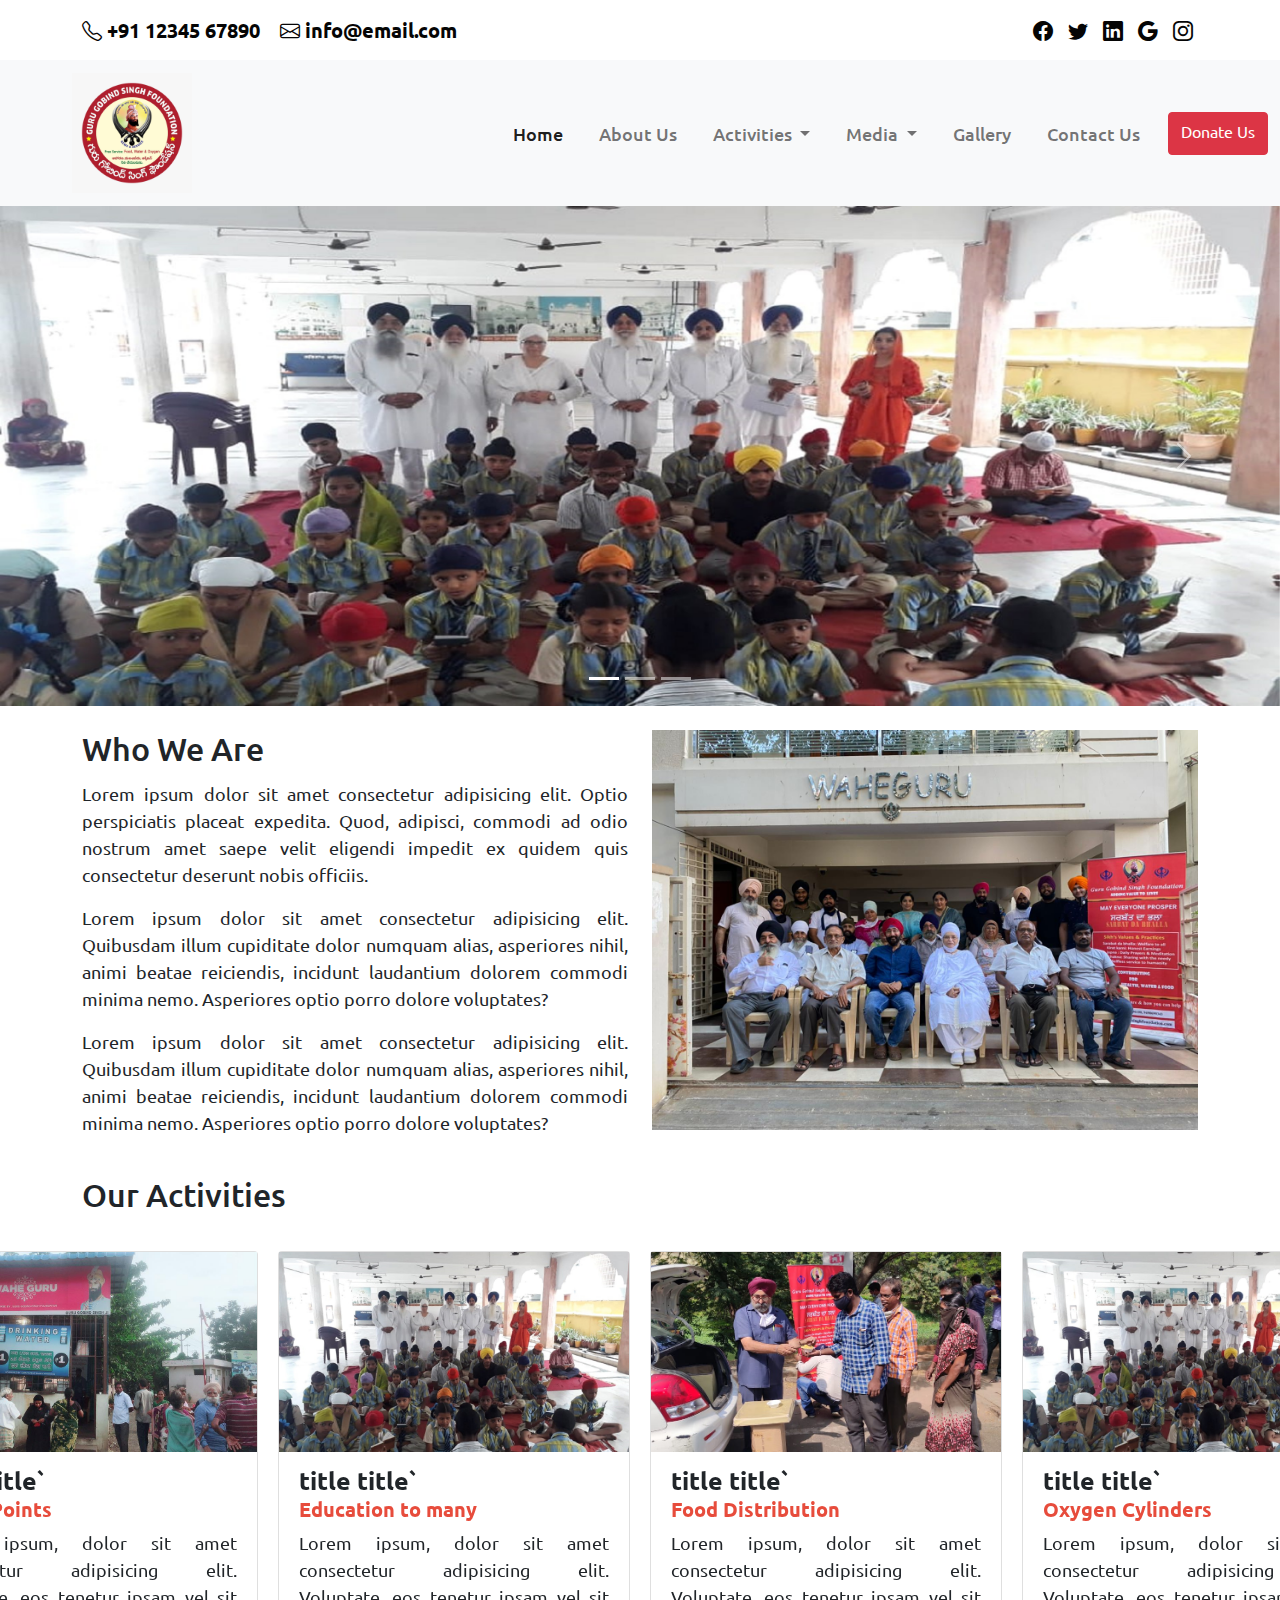
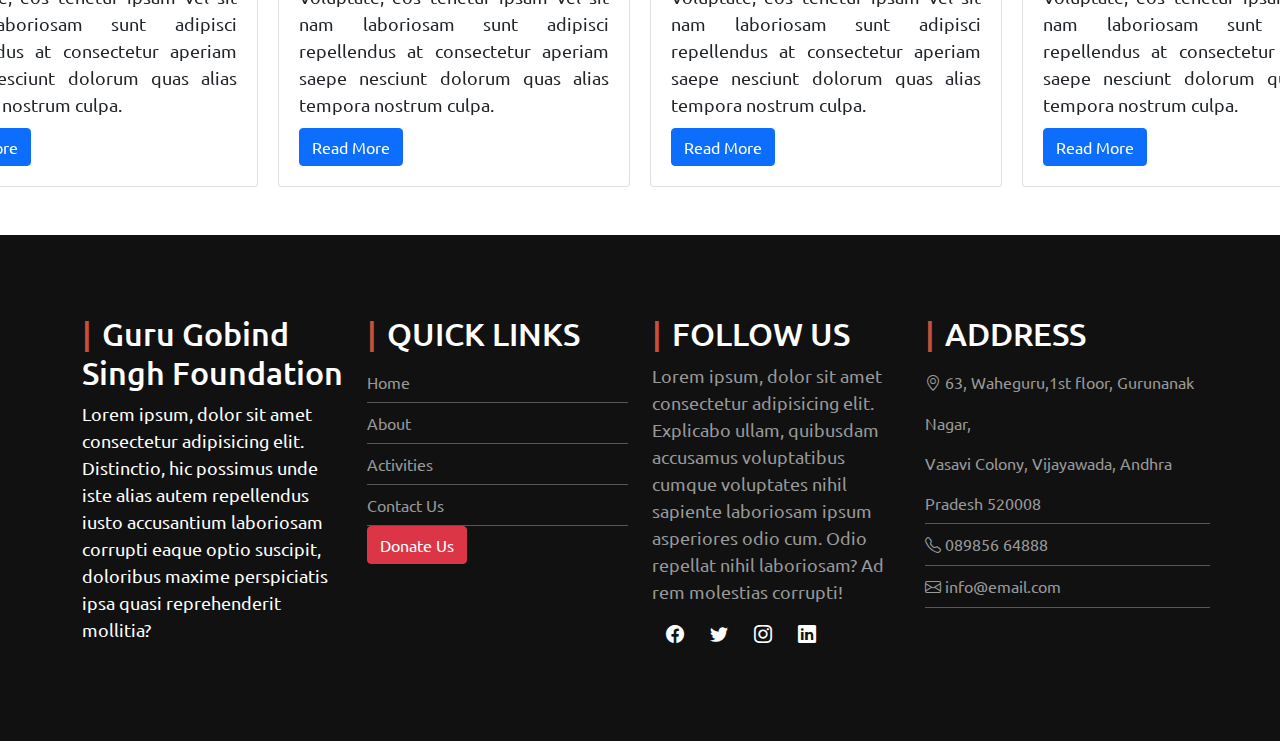
<file: index.html>
<!DOCTYPE html>
<html lang="en" data-theme="light">
  <head>
    <meta charset="UTF-8" />
    <meta http-equiv="X-UA-Compatible" content="IE=edge" />
    <meta name="viewport" content="width=device-width, initial-scale=1.0" />
    <title>Guru Gobind Singh Foundation</title>
    <link
      rel="icon"
      type="image/png"
      sizes="16x16"
      href="images/favicon-16x16.png"
    />
    <link rel="stylesheet" href="css/bootstrap.min.css" />
    <link rel="stylesheet" href="styles.css" />
    <link rel="stylesheet" href="css/owl.carousel.min.css" />
  </head>
  <body>
    <header>
      <div class="top-bar th-bg">
        <div class="container">
          <div class="row align-items-center">
            <div class="col-md-6">
              <div class="short-nav">
                <ul class="d-inline-flex">
                  <li>
                    <i class="bi bi-telephone"></i>&nbsp;<a href="#"
                      >+91 12345 67890</a
                    >
                  </li>
                  <li>
                    <i class="bi bi-envelope"></i>
                    <a href="#">info@email.com</a>
                  </li>
                </ul>
              </div>
            </div>
            <div class="col-md-6">
              <div
                class="short-nav d-flex align-items-center justify-content-end"
              >
                <div class="social-share-list hidden-991">
                  <a href="https://web.facebook.com/Iqoniqthemes"
                    ><i class="bi bi-facebook"></i
                  ></a>
                  <a href="https://twitter.com/Iqoniqthemes"
                    ><i class="bi bi-twitter"></i
                  ></a>
                  <a href="https://pk.linkedin.com/in/imbilalmughal"
                    ><i class="bi bi-linkedin"></i
                  ></a>
                  <a href="#"><i class="bi bi-google"></i></a>
                  <a href="#"><i class="bi bi-instagram"></i></a>
                </div>
              </div>
            </div>
          </div>
        </div>
      </div>

      <nav class="navbar navbar-expand-lg navbar-light bg-light">
        <div class="container-fluid">
          <a class="navbar-brand" href="index.html">
            <img src="images/logo.png" class="img" alt="Logo" />
          </a>
          <button
            class="navbar-toggler"
            type="button"
            data-bs-toggle="collapse"
            data-bs-target="#navbarNav"
            aria-controls="navbarNav"
            aria-expanded="false"
            aria-label="Toggle navigation"
          >
            <span class="navbar-toggler-icon"></span>
          </button>
          <div class="collapse navbar-collapse" id="navbarNav">
            <ul class="navbar-nav ms-auto">
              <li class="nav-item">
                <a class="nav-link active" aria-current="page" href="index.html"
                  >Home</a
                >
              </li>
              <li class="nav-item">
                <a class="nav-link" href="about.html">About Us</a>
              </li>
              <li class="nav-item dropdown">
                <a
                  class="nav-link dropdown-toggle"
                  href="#"
                  id="navbarDropdown"
                  role="button"
                  data-bs-toggle="dropdown"
                  aria-expanded="false"
                >
                  Activities
                </a>
                <ul class="dropdown-menu" aria-labelledby="navbarDropdown">
                  <li><a class="dropdown-item" href="Food.html">Food Distribution</a></li>
                  <li><a class="dropdown-item" href="water.html">Water Points</a></li>
                  <li><a class="dropdown-item" href="grocery.html">Grocery & Clothes Distribution</a></li>
                  
                </ul>
              </li>
              <li class="nav-item dropdown">
                <a
                  class="nav-link dropdown-toggle"
                  href="#"
                  id="navbarDropdown"
                  role="button"
                  data-bs-toggle="dropdown"
                  aria-expanded="false"
                >
                  Media
                </a>
                <ul class="dropdown-menu" aria-labelledby="navbarDropdown">
                  <li><a class="dropdown-item" href="#">Print</a></li>
                  <li><a class="dropdown-item" href="video.html">Videos</a></li>
                </ul>
              </li>
              <li class="nav-item">
                <a class="nav-link" href="gallery.html">Gallery</a>
              </li>
              <li class="nav-item">
                <a class="nav-link" href="contact.html">Contact Us</a>
              </li>
              <a href="donate.html" class="btn btn-danger">Donate Us</a>
            </ul>
          </div>
        </div>
      </nav>
    </header>

    <main>
      <!-- Carousel wrapper -->
      <div
        id="carouselExampleIndicators"
        class="carousel slide"
        data-bs-ride="carousel"
      >
        <div class="carousel-indicators">
          <button
            type="button"
            data-bs-target="#carouselExampleIndicators"
            data-bs-slide-to="0"
            class="active"
            aria-current="true"
            aria-label="Slide 1"
          ></button>
          <button
            type="button"
            data-bs-target="#carouselExampleIndicators"
            data-bs-slide-to="1"
            aria-label="Slide 2"
          ></button>
          <button
            type="button"
            data-bs-target="#carouselExampleIndicators"
            data-bs-slide-to="2"
            aria-label="Slide 3"
          ></button>
        </div>
        <div class="carousel-inner">
          <div class="carousel-item active">
            <img src="images/img/slide1.jpg" class="d-block w-100" alt="..." />
          </div>
          <div class="carousel-item">
            <img src="images/img/slide2.jpeg" class="d-block w-100" alt="..." />
          </div>
          <div class="carousel-item">
            <img src="images/img/slide3.jpeg" class="d-block w-100" alt="..." />
          </div>
        </div>
        <button
          class="carousel-control-prev"
          type="button"
          data-bs-target="#carouselExampleIndicators"
          data-bs-slide="prev"
        >
          <span class="carousel-control-prev-icon" aria-hidden="true"></span>
          <span class="visually-hidden">Previous</span>
        </button>
        <button
          class="carousel-control-next"
          type="button"
          data-bs-target="#carouselExampleIndicators"
          data-bs-slide="next"
        >
          <span class="carousel-control-next-icon" aria-hidden="true"></span>
          <span class="visually-hidden">Next</span>
        </button>
      </div>
      <!-- Carousel wrapper -->

      <!-- section-2 starts -->
      <div class="container mt-4">
        <div class="row">
          <div class="col-md-6 s2">
            <h2 class="effect">Who We Are</h2>
            <p>
              Lorem ipsum dolor sit amet consectetur adipisicing elit. Optio
              perspiciatis placeat expedita. Quod, adipisci, commodi ad odio
              nostrum amet saepe velit eligendi impedit ex quidem quis
              consectetur deserunt nobis officiis.
            </p>
            <p>
              Lorem ipsum dolor sit amet consectetur adipisicing elit. Quibusdam
              illum cupiditate dolor numquam alias, asperiores nihil, animi
              beatae reiciendis, incidunt laudantium dolorem commodi minima
              nemo. Asperiores optio porro dolore voluptates?
            </p>
            <p>
              Lorem ipsum dolor sit amet consectetur adipisicing elit. Quibusdam
              illum cupiditate dolor numquam alias, asperiores nihil, animi
              beatae reiciendis, incidunt laudantium dolorem commodi minima
              nemo. Asperiores optio porro dolore voluptates?
            </p>
          </div>
          <div class="col-md-6">
            <img class="team" src="images/img/team.jpeg" alt="" />
          </div>
        </div>
      </div>
      <!-- section-2 ends -->

      <!-- section-3 starts -->
      <div class="container s3 mt-4">
        <h2 class="effect">Our Activities</h2>
        <div class="slider mt-4 owl-carousel">
          <div class="card">
            <div class="image">
              <img src="images/img/slide1.jpg" alt="" />
            </div>
            <div class="content">
              <div class="title">title title`</div>
              <div class="sub-title">Education to many</div>
              <p>
                Lorem ipsum, dolor sit amet consectetur adipisicing elit.
                Voluptate, eos tenetur ipsam vel sit nam laboriosam sunt
                adipisci repellendus at consectetur aperiam saepe nesciunt
                dolorum quas alias tempora nostrum culpa.
              </p>
              <button class="btn btn-primary">Read More</button>
            </div>
          </div>
          <div class="card">
            <div class="image">
              <img src="images/img/slide3.jpeg" alt="" />
            </div>
            <div class="content">
              <div class="title">title title`</div>
              <div class="sub-title">Food Distribution</div>
              <p>
                Lorem ipsum, dolor sit amet consectetur adipisicing elit.
                Voluptate, eos tenetur ipsam vel sit nam laboriosam sunt
                adipisci repellendus at consectetur aperiam saepe nesciunt
                dolorum quas alias tempora nostrum culpa.
              </p>
              <button class="btn btn-primary">Read More</button>
            </div>
          </div>
          <div class="card">
            <div class="image">
              <img src="images/img/slide1.jpg" alt="" />
            </div>
            <div class="content">
              <div class="title">title title`</div>
              <div class="sub-title">Oxygen Cylinders</div>
              <p>
                Lorem ipsum, dolor sit amet consectetur adipisicing elit.
                Voluptate, eos tenetur ipsam vel sit nam laboriosam sunt
                adipisci repellendus at consectetur aperiam saepe nesciunt
                dolorum quas alias tempora nostrum culpa.
              </p>
              <button class="btn btn-primary">Read More</button>
            </div>
          </div>
          <div class="card">
            <div class="image">
              <img src="images/img/water.jpeg" alt="" />
            </div>
            <div class="content">
              <div class="title">title title`</div>
              <div class="sub-title">Water Points</div>
              <p>
                Lorem ipsum, dolor sit amet consectetur adipisicing elit.
                Voluptate, eos tenetur ipsam vel sit nam laboriosam sunt
                adipisci repellendus at consectetur aperiam saepe nesciunt
                dolorum quas alias tempora nostrum culpa.
              </p>
              <button class="btn btn-primary">Read More</button>
            </div>
          </div>
        </div>
      </div>
      <!-- section-3 ends -->
    </main>

    <!-- footer starts -->
    <footer class="mt-4">
      <div class="footer-top">
        <div class="container">
          <div class="row">
            <div class="col-md-3 col-sm-6 col-xs-12 one">
              <!-- <img src="images/logo.png" alt="" /> -->
              <h2>Guru Gobind Singh Foundation</h2>
              <p>
                Lorem ipsum, dolor sit amet consectetur adipisicing elit.
                Distinctio, hic possimus unde iste alias autem repellendus iusto
                accusantium laboriosam corrupti eaque optio suscipit, doloribus
                maxime perspiciatis ipsa quasi reprehenderit mollitia?
              </p>
            </div>
            <div class="col-md-3 col-sm-6 col-xs-12 two">
              <h2>Quick Links</h2>
              <ul>
                <li>
                  <a href="index.html">Home</a>
                </li>
                <li>
                  <a href="about.html">About</a>
                </li>
                <li>
                  <a href="grocery.html">Activities</a>
                </li>
                <li>
                  <a href="contact.html">Contact Us</a>
                </li>
              </ul>
              <a href="donate.html" class="btn btn-danger">Donate Us</a>
            </div>
            <div class="col-md-3 col-sm-6 col-xs-12 three">
              <h2>Follow Us</h2>
              <p>
                Lorem ipsum, dolor sit amet consectetur adipisicing elit.
                Explicabo ullam, quibusdam accusamus voluptatibus cumque
                voluptates nihil sapiente laboriosam ipsum asperiores odio cum.
                Odio repellat nihil laboriosam? Ad rem molestias corrupti!
              </p>
              <a href=""><i class="bi bi-facebook"></i></a>
              <a href=""><i class="bi bi-twitter"></i></a>
              <a href=""><i class="bi bi-instagram"></i></a>
              <a href=""><i class="bi bi-linkedin"></i></a>
            </div>
            <div class="col-md-3 col-sm-6 col-xs-12 four">
              <h2>Address</h2>
              <ul>
                <li>
                  <a href=""
                    ><i class="bi bi-geo-alt"></i> 63, Waheguru,1st floor, Gurunanak Nagar, <br> Vasavi Colony, Vijayawada, Andhra Pradesh 520008
                  </a>
                </li>
                <li>
                  <a href=""><i class="bi bi-telephone"></i> 089856 64888</a>
                </li>
                <li>
                  <a href=""><i class="bi bi-envelope"></i> info@email.com</a>
                </li>
              </ul>
            </div>
          </div>
        </div>
      </div>
    </footer>
    <!-- footer ends -->

    <script src="js/bootstrap.bundle.js"></script>
    <script src="js/jquery.js"></script>
    <script src="js/owl.carousel.min.js"></script>
    <script>
      $(".slider").owlCarousel({
        loop: true,
        autoplay: true,
        autoplayTimeout: 2000,
        autoplayHoverPause: true,
      });
    </script>
  </body>
</html>
</file>
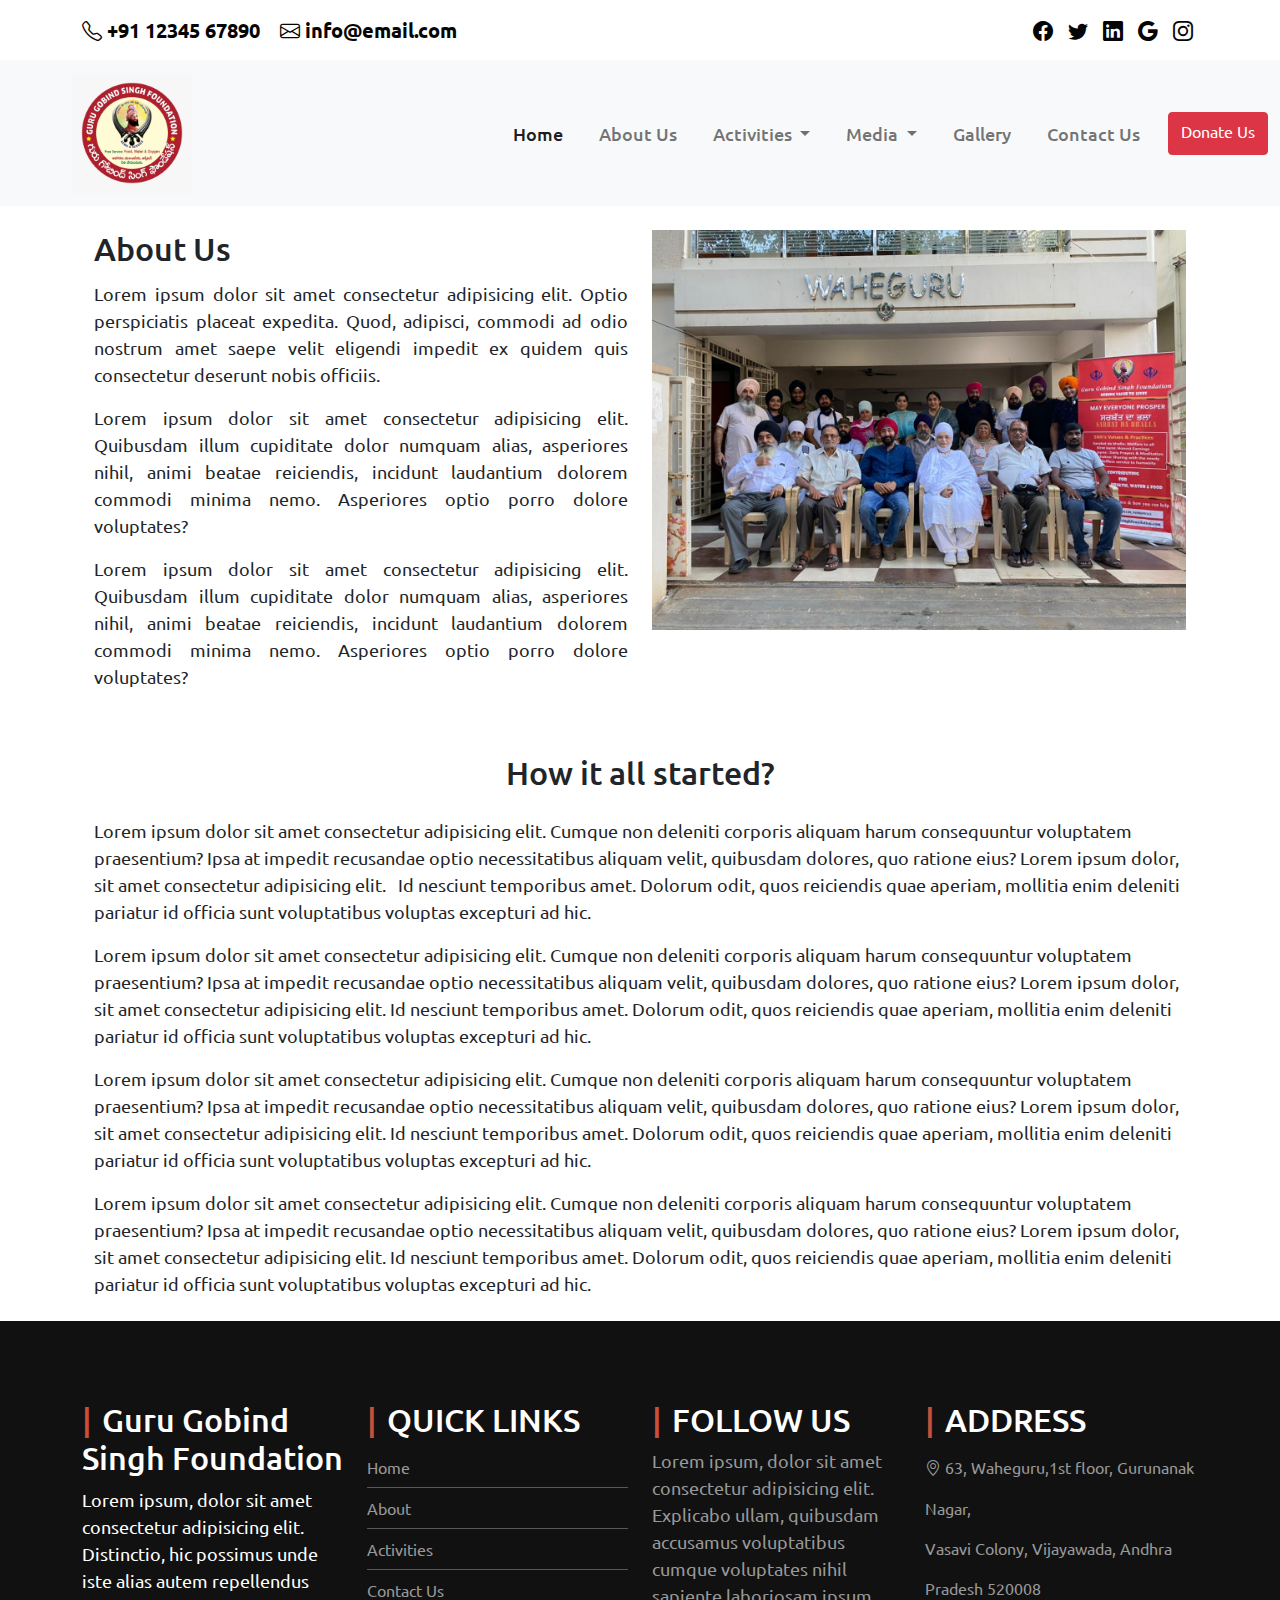
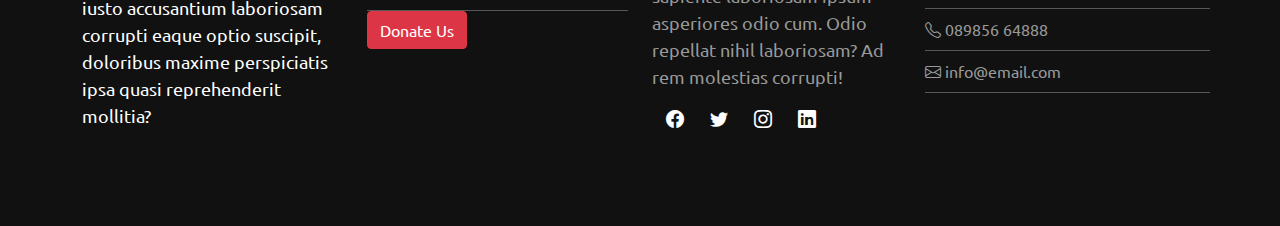
<file: about.html>
<!DOCTYPE html>
<html lang="en">
  <head>
    <meta charset="UTF-8" />
    <meta http-equiv="X-UA-Compatible" content="IE=edge" />
    <meta name="viewport" content="width=device-width, initial-scale=1.0" />
    <title>Guru Gobind Singh Foundation</title>
    <link rel="stylesheet" href="css/bootstrap.min.css" />
    <link rel="stylesheet" href="styles.css" />
    <link
      rel="icon"
      type="image/png"
      sizes="16x16"
      href="images/favicon-16x16.png"
    />
    <link
      rel="stylesheet"
      href="https://cdnjs.cloudflare.com/ajax/libs/OwlCarousel2/2.3.4/assets/owl.carousel.min.css"
      integrity="sha512-tS3S5qG0BlhnQROyJXvNjeEM4UpMXHrQfTGmbQ1gKmelCxlSEBUaxhRBj/EFTzpbP4RVSrpEikbmdJobCvhE3g=="
      crossorigin="anonymous"
      referrerpolicy="no-referrer"
    />
  </head>
  <body>
    <header>
      <div class="top-bar th-bg">
        <div class="container">
          <div class="row align-items-center">
            <div class="col-md-6">
              <div class="short-nav">
                <ul class="d-inline-flex">
                  <li>
                    <i class="bi bi-telephone"></i>&nbsp;<a href="#"
                      >+91 12345 67890</a
                    >
                  </li>
                  <li>
                    <i class="bi bi-envelope"></i>
                    <a href="#">info@email.com</a>
                  </li>
                </ul>
              </div>
            </div>
            <div class="col-md-6">
              <div
                class="short-nav d-flex align-items-center justify-content-end"
              >
                <div class="social-share-list hidden-991">
                  <a href="https://web.facebook.com/Iqoniqthemes"
                    ><i class="bi bi-facebook"></i
                  ></a>
                  <a href="https://twitter.com/Iqoniqthemes"
                    ><i class="bi bi-twitter"></i
                  ></a>
                  <a href="https://pk.linkedin.com/in/imbilalmughal"
                    ><i class="bi bi-linkedin"></i
                  ></a>
                  <a href="#"><i class="bi bi-google"></i></a>
                  <a href="#"><i class="bi bi-instagram"></i></a>
                </div>
                <!-- <div class="apply-btn">
                  <a href="" class="btn">Donate</a>
                </div> -->
              </div>
            </div>
          </div>
        </div>
      </div>
      <nav class="navbar navbar-expand-lg navbar-light bg-light">
        <div class="container-fluid">
          <a class="navbar-brand" href="index.html">
            <img src="images/logo.png" class="img" alt="Logo" />
          </a>
          <button
            class="navbar-toggler"
            type="button"
            data-bs-toggle="collapse"
            data-bs-target="#navbarNav"
            aria-controls="navbarNav"
            aria-expanded="false"
            aria-label="Toggle navigation"
          >
            <span class="navbar-toggler-icon"></span>
          </button>
          <div class="collapse navbar-collapse" id="navbarNav">
            <ul class="navbar-nav ms-auto">
              <li class="nav-item">
                <a class="nav-link active" aria-current="page" href="index.html"
                  >Home</a
                >
              </li>
              <li class="nav-item">
                <a class="nav-link" href="about.html">About Us</a>
              </li>
              <li class="nav-item dropdown">
                <a
                  class="nav-link dropdown-toggle"
                  href="#"
                  id="navbarDropdown"
                  role="button"
                  data-bs-toggle="dropdown"
                  aria-expanded="false"
                >
                  Activities
                </a>
                <ul class="dropdown-menu" aria-labelledby="navbarDropdown">
                  <li><a class="dropdown-item" href="Food.html">Food Distribution</a></li>
                  <li><a class="dropdown-item" href="water.html">Water Points</a></li>
                  <li><a class="dropdown-item" href="grocery.html">Grocery & Clothes Distribution</a></li>
                  
                </ul>
              </li>
              <li class="nav-item dropdown">
                <a
                  class="nav-link dropdown-toggle"
                  href="#"
                  id="navbarDropdown"
                  role="button"
                  data-bs-toggle="dropdown"
                  aria-expanded="false"
                >
                  Media
                </a>
                <ul class="dropdown-menu" aria-labelledby="navbarDropdown">
                  <li><a class="dropdown-item" href="#">Print</a></li>
                  <li><a class="dropdown-item" href="video.html">Videos</a></li>
                </ul>
              </li>
              <li class="nav-item">
                <a class="nav-link" href="gallery.html">Gallery</a>
              </li>
              <li class="nav-item">
                <a class="nav-link" href="contact.html">Contact Us</a>
              </li>
              <a href="donate.html" class="btn btn-danger">Donate Us</a>
            </ul>
          </div>
        </div>
      </nav>
    </header>

    <!-- section about starts -->
    <div class="container">
      <div class="container mt-4">
        <div class="row">
          <div class="col-md-6 s2">
            <h2 class="effect">About Us</h2>
            <p>
              Lorem ipsum dolor sit amet consectetur adipisicing elit. Optio
              perspiciatis placeat expedita. Quod, adipisci, commodi ad odio
              nostrum amet saepe velit eligendi impedit ex quidem quis
              consectetur deserunt nobis officiis.
            </p>
            <p>
              Lorem ipsum dolor sit amet consectetur adipisicing elit. Quibusdam
              illum cupiditate dolor numquam alias, asperiores nihil, animi
              beatae reiciendis, incidunt laudantium dolorem commodi minima
              nemo. Asperiores optio porro dolore voluptates?
            </p>
            <p>
              Lorem ipsum dolor sit amet consectetur adipisicing elit. Quibusdam
              illum cupiditate dolor numquam alias, asperiores nihil, animi
              beatae reiciendis, incidunt laudantium dolorem commodi minima
              nemo. Asperiores optio porro dolore voluptates?
            </p>
          </div>
          <div class="col-md-6">
            <img class="team" src="images/img/team.jpeg" alt="" />
          </div>
        </div>
      </div>
    </div>
    <!-- section about ends -->

    <!-- section three starts -->
    <div class="container mt-5">
      <h2 style="text-align: center">How it all started?</h2>
      <div class="container mt-4">
        <p>
          Lorem ipsum dolor sit amet consectetur adipisicing elit. Cumque non
          deleniti corporis aliquam harum consequuntur voluptatem praesentium?
          Ipsa at impedit recusandae optio necessitatibus aliquam velit,
          quibusdam dolores, quo ratione eius? Lorem ipsum dolor, sit amet
          consectetur adipisicing elit. &nbsp; Id nesciunt temporibus amet.
          Dolorum odit, quos reiciendis quae aperiam, mollitia enim deleniti
          pariatur id officia sunt voluptatibus voluptas excepturi ad hic.
        </p>
        <p>
          Lorem ipsum dolor sit amet consectetur adipisicing elit. Cumque non
          deleniti corporis aliquam harum consequuntur voluptatem praesentium?
          Ipsa at impedit recusandae optio necessitatibus aliquam velit,
          quibusdam dolores, quo ratione eius? Lorem ipsum dolor, sit amet
          consectetur adipisicing elit. Id nesciunt temporibus amet. Dolorum
          odit, quos reiciendis quae aperiam, mollitia enim deleniti pariatur id
          officia sunt voluptatibus voluptas excepturi ad hic.
        </p>
        <p>
          Lorem ipsum dolor sit amet consectetur adipisicing elit. Cumque non
          deleniti corporis aliquam harum consequuntur voluptatem praesentium?
          Ipsa at impedit recusandae optio necessitatibus aliquam velit,
          quibusdam dolores, quo ratione eius? Lorem ipsum dolor, sit amet
          consectetur adipisicing elit. Id nesciunt temporibus amet. Dolorum
          odit, quos reiciendis quae aperiam, mollitia enim deleniti pariatur id
          officia sunt voluptatibus voluptas excepturi ad hic.
        </p>
        <p>
          Lorem ipsum dolor sit amet consectetur adipisicing elit. Cumque non
          deleniti corporis aliquam harum consequuntur voluptatem praesentium?
          Ipsa at impedit recusandae optio necessitatibus aliquam velit,
          quibusdam dolores, quo ratione eius? Lorem ipsum dolor, sit amet
          consectetur adipisicing elit. Id nesciunt temporibus amet. Dolorum
          odit, quos reiciendis quae aperiam, mollitia enim deleniti pariatur id
          officia sunt voluptatibus voluptas excepturi ad hic.
        </p>
      </div>
    </div>
    <!-- section three ends -->
 <!-- footer starts -->
 <footer class="mt-4">
  <div class="footer-top">
    <div class="container">
      <div class="row">
        <div class="col-md-3 col-sm-6 col-xs-12 one">
          <!-- <img src="images/logo.png" alt="" /> -->
          <h2>Guru Gobind Singh Foundation</h2>
          <p>
            Lorem ipsum, dolor sit amet consectetur adipisicing elit.
            Distinctio, hic possimus unde iste alias autem repellendus iusto
            accusantium laboriosam corrupti eaque optio suscipit, doloribus
            maxime perspiciatis ipsa quasi reprehenderit mollitia?
          </p>
        </div>
        <div class="col-md-3 col-sm-6 col-xs-12 two">
          <h2>Quick Links</h2>
          <ul>
            <li>
              <a href="index.html">Home</a>
            </li>
            <li>
              <a href="about.html">About</a>
            </li>
            <li>
              <a href="grocery.html">Activities</a>
            </li>
            <li>
              <a href="contact.html">Contact Us</a>
            </li>
          </ul>
          <a href="donate.html" class="btn btn-danger">Donate Us</a>
        </div>
        <div class="col-md-3 col-sm-6 col-xs-12 three">
          <h2>Follow Us</h2>
          <p>
            Lorem ipsum, dolor sit amet consectetur adipisicing elit.
            Explicabo ullam, quibusdam accusamus voluptatibus cumque
            voluptates nihil sapiente laboriosam ipsum asperiores odio cum.
            Odio repellat nihil laboriosam? Ad rem molestias corrupti!
          </p>
          <a href=""><i class="bi bi-facebook"></i></a>
          <a href=""><i class="bi bi-twitter"></i></a>
          <a href=""><i class="bi bi-instagram"></i></a>
          <a href=""><i class="bi bi-linkedin"></i></a>
        </div>
        <div class="col-md-3 col-sm-6 col-xs-12 four">
          <h2>Address</h2>
          <ul>
            <li>
              <a href=""
                ><i class="bi bi-geo-alt"></i> 63, Waheguru,1st floor, Gurunanak Nagar, <br> Vasavi Colony, Vijayawada, Andhra Pradesh 520008
              </a>
            </li>
            <li>
              <a href=""><i class="bi bi-telephone"></i> 089856 64888</a>
            </li>
            <li>
              <a href=""><i class="bi bi-envelope"></i> info@email.com</a>
            </li>
          </ul>
        </div>
      </div>
    </div>
  </div>
</footer>
<!-- footer ends -->

    <script src="js/bootstrap.bundle.js"></script>
    <script
      src="https://code.jquery.com/jquery-3.6.0.js"
      integrity="sha256-H+K7U5CnXl1h5ywQfKtSj8PCmoN9aaq30gDh27Xc0jk="
      crossorigin="anonymous"
    ></script>
    <script
      src="https://cdnjs.cloudflare.com/ajax/libs/OwlCarousel2/2.3.4/owl.carousel.min.js"
      integrity="sha512-bPs7Ae6pVvhOSiIcyUClR7/q2OAsRiovw4vAkX+zJbw3ShAeeqezq50RIIcIURq7Oa20rW2n2q+fyXBNcU9lrw=="
      crossorigin="anonymous"
      referrerpolicy="no-referrer"
    ></script>
    <script>
      $(".slider").owlCarousel({
        loop: true,
        autoplay: true,
        autoplayTimeout: 2000,
        autoplayHoverPause: true,
      });
    </script>
  </body>
</html>
</file>
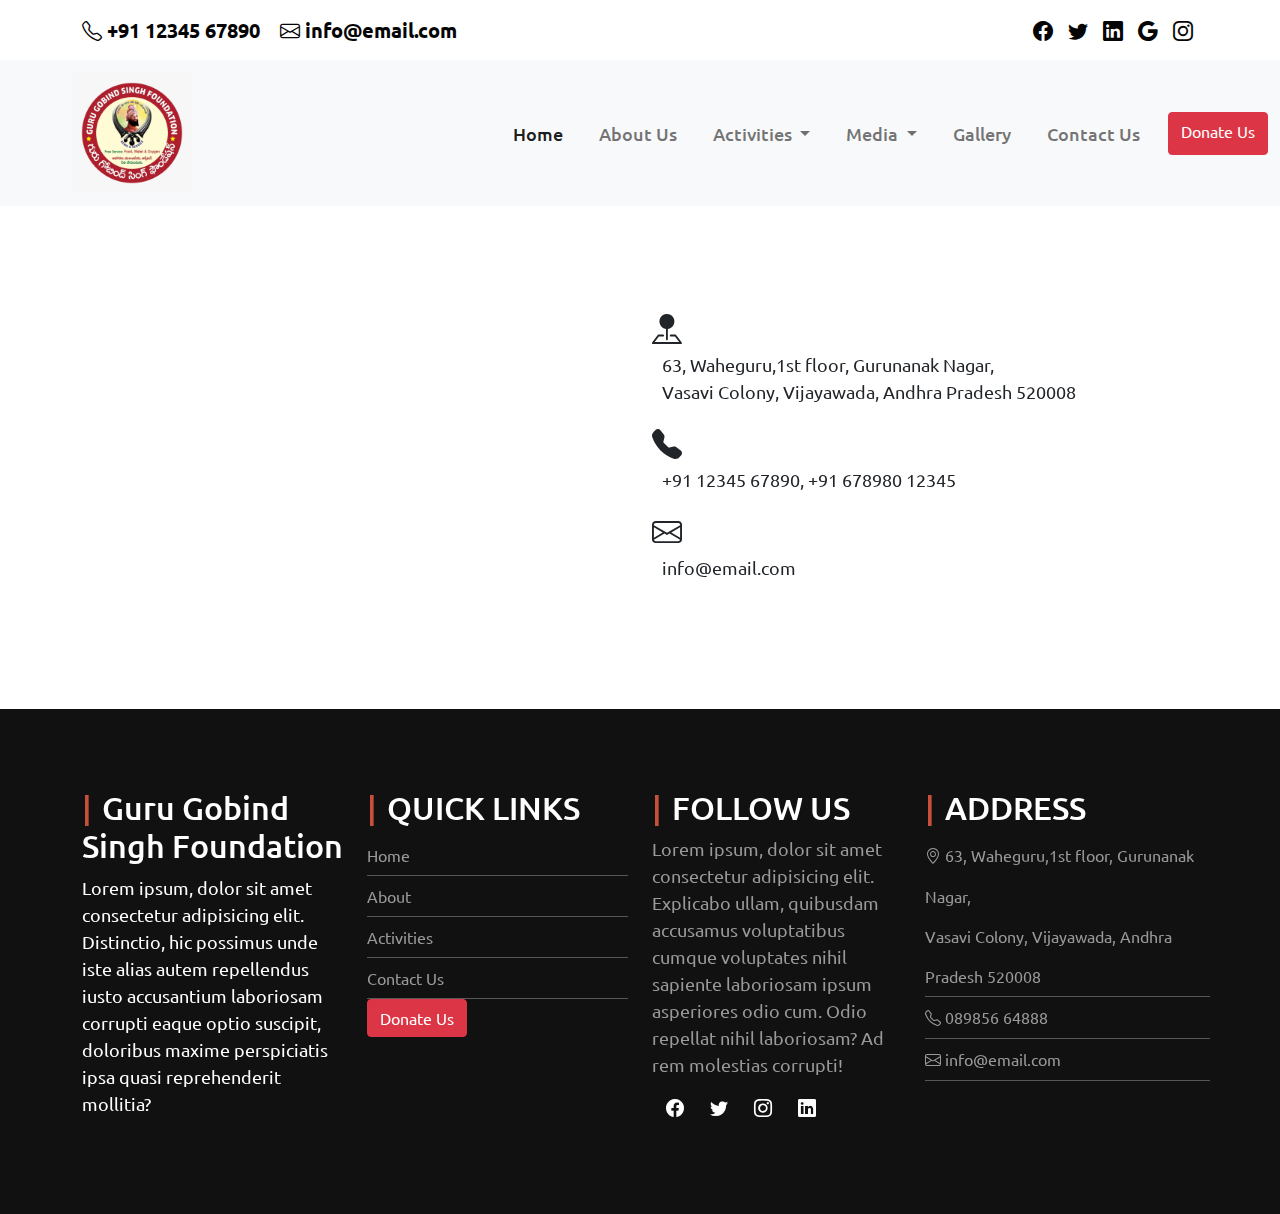
<file: contact.html>
<!DOCTYPE html>
<html lang="en" data-theme="light">
  <head>
    <meta charset="UTF-8" />
    <meta http-equiv="X-UA-Compatible" content="IE=edge" />
    <meta name="viewport" content="width=device-width, initial-scale=1.0" />
    <title>Guru Gobind Singh Foundation</title>
    <link
      rel="icon"
      type="image/png"
      sizes="16x16"
      href="images/favicon-16x16.png"
    />
    <link rel="stylesheet" href="css/bootstrap.min.css" />
    <link rel="stylesheet" href="styles.css" />
    <link rel="stylesheet" href="css/owl.carousel.min.css" />
  </head>
  <body>
    <header>
      <div class="top-bar th-bg">
        <div class="container">
          <div class="row align-items-center">
            <div class="col-md-6">
              <div class="short-nav">
                <ul class="d-inline-flex">
                  <li>
                    <i class="bi bi-telephone"></i>&nbsp;<a href="#"
                      >+91 12345 67890</a
                    >
                  </li>
                  <li>
                    <i class="bi bi-envelope"></i>
                    <a href="#">info@email.com</a>
                  </li>
                </ul>
              </div>
            </div>
            <div class="col-md-6">
              <div
                class="short-nav d-flex align-items-center justify-content-end"
              >
                <div class="social-share-list hidden-991">
                  <a href="https://web.facebook.com/Iqoniqthemes"
                    ><i class="bi bi-facebook"></i
                  ></a>
                  <a href="https://twitter.com/Iqoniqthemes"
                    ><i class="bi bi-twitter"></i
                  ></a>
                  <a href="https://pk.linkedin.com/in/imbilalmughal"
                    ><i class="bi bi-linkedin"></i
                  ></a>
                  <a href="#"><i class="bi bi-google"></i></a>
                  <a href="#"><i class="bi bi-instagram"></i></a>
                </div>
              </div>
            </div>
          </div>
        </div>
      </div>

      <nav class="navbar navbar-expand-lg navbar-light bg-light">
        <div class="container-fluid">
          <a class="navbar-brand" href="index.html">
            <img src="images/logo.png" class="img" alt="Logo" />
          </a>
          <button
            class="navbar-toggler"
            type="button"
            data-bs-toggle="collapse"
            data-bs-target="#navbarNav"
            aria-controls="navbarNav"
            aria-expanded="false"
            aria-label="Toggle navigation"
          >
            <span class="navbar-toggler-icon"></span>
          </button>
          <div class="collapse navbar-collapse" id="navbarNav">
            <ul class="navbar-nav ms-auto">
              <li class="nav-item">
                <a class="nav-link active" aria-current="page" href="index.html"
                  >Home</a
                >
              </li>
              <li class="nav-item">
                <a class="nav-link" href="about.html">About Us</a>
              </li>
              <li class="nav-item dropdown">
                <a
                  class="nav-link dropdown-toggle"
                  href="#"
                  id="navbarDropdown"
                  role="button"
                  data-bs-toggle="dropdown"
                  aria-expanded="false"
                >
                  Activities
                </a>
                <ul class="dropdown-menu" aria-labelledby="navbarDropdown">
                  <li><a class="dropdown-item" href="Food.html">Food Distribution</a></li>
                  <li><a class="dropdown-item" href="water.html">Water Points</a></li>
                  <li><a class="dropdown-item" href="grocery.html">Grocery & Clothes Distribution</a></li>
                  
                </ul>
              </li>
              <li class="nav-item dropdown">
                <a
                  class="nav-link dropdown-toggle"
                  href="#"
                  id="navbarDropdown"
                  role="button"
                  data-bs-toggle="dropdown"
                  aria-expanded="false"
                >
                  Media
                </a>
                <ul class="dropdown-menu" aria-labelledby="navbarDropdown">
                  <li><a class="dropdown-item" href="#">Print</a></li>
                  <li><a class="dropdown-item" href="video.html">Videos</a></li>
                </ul>
              </li>
              <li class="nav-item">
                <a class="nav-link" href="gallery.html">Gallery</a>
              </li>
              <li class="nav-item">
                <a class="nav-link" href="contact.html">Contact Us</a>
              </li>
              <a href="donate.html" class="btn btn-danger">Donate Us</a>
            </ul>
          </div>
        </div>
      </nav>
    </header>

<main>
    <div class="container">
       
        <div class="row">
            <div class="col-md-6 mt-4">
                <iframe src="https://www.google.com/maps/embed?pb=!1m18!1m12!1m3!1d3825.5279331404863!2d80.65662631487828!3d16.4994241321476!2m3!1f0!2f0!3f0!3m2!1i1024!2i768!4f13.1!3m3!1m2!1s0x3a35fb456c2e15af%3A0x134b0965cd057e78!2sGuru%20Gobind%20Singh%20Foundation%20Vijayawada!5e0!3m2!1sen!2sin!4v1626168463044!5m2!1sen!2sin" width="600" height="450" style="border:0;" allowfullscreen="" loading="lazy"></iframe>         
            </div>
            <div class="col-md-6 add">
                <i class="bi bi-pin-map-fill"></i>  <p> 63, Waheguru,1st floor, Gurunanak Nagar, <br> Vasavi Colony, Vijayawada, Andhra Pradesh 520008</p>
                <i class="bi bi-telephone-fill"></i> <p> +91 12345 67890, +91 678980 12345</p>
                <i class="bi bi-envelope"></i> <p> info@email.com</p>
           </div>
        </div>
    </div>
</main>

  <!-- footer starts -->
  <footer class="mt-4">
    <div class="footer-top">
      <div class="container">
        <div class="row">
          <div class="col-md-3 col-sm-6 col-xs-12 one">
            <!-- <img src="images/logo.png" alt="" /> -->
            <h2>Guru Gobind Singh Foundation</h2>
            <p>
              Lorem ipsum, dolor sit amet consectetur adipisicing elit.
              Distinctio, hic possimus unde iste alias autem repellendus iusto
              accusantium laboriosam corrupti eaque optio suscipit, doloribus
              maxime perspiciatis ipsa quasi reprehenderit mollitia?
            </p>
          </div>
          <div class="col-md-3 col-sm-6 col-xs-12 two">
            <h2>Quick Links</h2>
            <ul>
              <li>
                <a href="index.html">Home</a>
              </li>
              <li>
                <a href="about.html">About</a>
              </li>
              <li>
                <a href="grocery.html">Activities</a>
              </li>
              <li>
                <a href="contact.html">Contact Us</a>
              </li>
            </ul>
            <a href="donate.html" class="btn btn-danger">Donate Us</a>
          </div>
          <div class="col-md-3 col-sm-6 col-xs-12 three">
            <h2>Follow Us</h2>
            <p>
              Lorem ipsum, dolor sit amet consectetur adipisicing elit.
              Explicabo ullam, quibusdam accusamus voluptatibus cumque
              voluptates nihil sapiente laboriosam ipsum asperiores odio cum.
              Odio repellat nihil laboriosam? Ad rem molestias corrupti!
            </p>
            <a href=""><i class="bi bi-facebook"></i></a>
            <a href=""><i class="bi bi-twitter"></i></a>
            <a href=""><i class="bi bi-instagram"></i></a>
            <a href=""><i class="bi bi-linkedin"></i></a>
          </div>
          <div class="col-md-3 col-sm-6 col-xs-12 four">
            <h2>Address</h2>
            <ul>
              <li>
                <a href=""
                  ><i class="bi bi-geo-alt"></i> 63, Waheguru,1st floor, Gurunanak Nagar, <br> Vasavi Colony, Vijayawada, Andhra Pradesh 520008
                </a>
              </li>
              <li>
                <a href=""><i class="bi bi-telephone"></i> 089856 64888</a>
              </li>
              <li>
                <a href=""><i class="bi bi-envelope"></i> info@email.com</a>
              </li>
            </ul>
          </div>
        </div>
      </div>
    </div>
  </footer>
  <!-- footer ends -->

  <script src="js/bootstrap.bundle.js"></script>
  <script src="js/jquery.js"></script>
  <script src="js/owl.carousel.min.js"></script>
  <script>
    $(".slider").owlCarousel({
      loop: true,
      autoplay: true,
      autoplayTimeout: 2000,
      autoplayHoverPause: true,
    });
  </script>
</body>
</html>
</file>
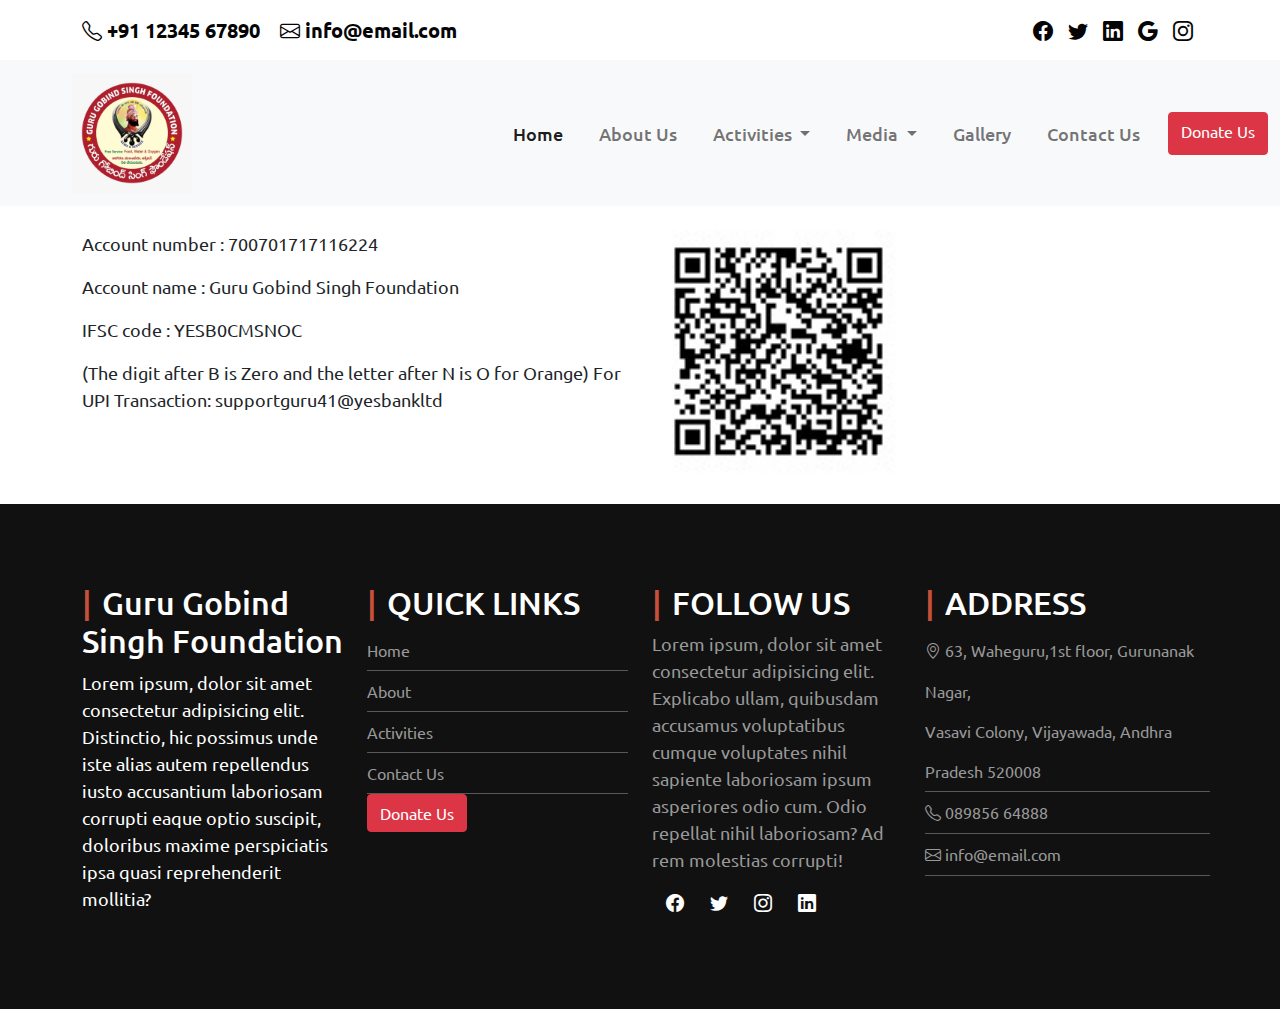
<file: donate.html>
<!DOCTYPE html>
<html lang="en" data-theme="light">
  <head>
    <meta charset="UTF-8" />
    <meta http-equiv="X-UA-Compatible" content="IE=edge" />
    <meta name="viewport" content="width=device-width, initial-scale=1.0" />
    <title>Guru Gobind Singh Foundation</title>
    <link
      rel="icon"
      type="image/png"
      sizes="16x16"
      href="images/favicon-16x16.png"
    />
    <link rel="stylesheet" href="css/bootstrap.min.css" />
    <link rel="stylesheet" href="styles.css" />
    <link rel="stylesheet" href="css/owl.carousel.min.css" />
  </head>
  <body>
    <header>
      <div class="top-bar th-bg">
        <div class="container">
          <div class="row align-items-center">
            <div class="col-md-6">
              <div class="short-nav">
                <ul class="d-inline-flex">
                  <li>
                    <i class="bi bi-telephone"></i>&nbsp;<a href="#"
                      >+91 12345 67890</a
                    >
                  </li>
                  <li>
                    <i class="bi bi-envelope"></i>
                    <a href="#">info@email.com</a>
                  </li>
                </ul>
              </div>
            </div>
            <div class="col-md-6">
              <div
                class="short-nav d-flex align-items-center justify-content-end"
              >
                <div class="social-share-list hidden-991">
                  <a href="https://web.facebook.com/Iqoniqthemes"
                    ><i class="bi bi-facebook"></i
                  ></a>
                  <a href="https://twitter.com/Iqoniqthemes"
                    ><i class="bi bi-twitter"></i
                  ></a>
                  <a href="https://pk.linkedin.com/in/imbilalmughal"
                    ><i class="bi bi-linkedin"></i
                  ></a>
                  <a href="#"><i class="bi bi-google"></i></a>
                  <a href="#"><i class="bi bi-instagram"></i></a>
                </div>
              </div>
            </div>
          </div>
        </div>
      </div>

      <nav class="navbar navbar-expand-lg navbar-light bg-light">
        <div class="container-fluid">
          <a class="navbar-brand" href="index.html">
            <img src="images/logo.png" class="img" alt="Logo" />
          </a>
          <button
            class="navbar-toggler"
            type="button"
            data-bs-toggle="collapse"
            data-bs-target="#navbarNav"
            aria-controls="navbarNav"
            aria-expanded="false"
            aria-label="Toggle navigation"
          >
            <span class="navbar-toggler-icon"></span>
          </button>
          <div class="collapse navbar-collapse" id="navbarNav">
            <ul class="navbar-nav ms-auto">
              <li class="nav-item">
                <a class="nav-link active" aria-current="page" href="index.html"
                  >Home</a
                >
              </li>
              <li class="nav-item">
                <a class="nav-link" href="about.html">About Us</a>
              </li>
              <li class="nav-item dropdown">
                <a
                  class="nav-link dropdown-toggle"
                  href="#"
                  id="navbarDropdown"
                  role="button"
                  data-bs-toggle="dropdown"
                  aria-expanded="false"
                >
                  Activities
                </a>
                <ul class="dropdown-menu" aria-labelledby="navbarDropdown">
                  <li><a class="dropdown-item" href="Food.html">Food Distribution</a></li>
                  <li><a class="dropdown-item" href="water.html">Water Points</a></li>
                  <li><a class="dropdown-item" href="grocery.html">Grocery & Clothes Distribution</a></li>
                  
                </ul>
              </li>
              <li class="nav-item dropdown">
                <a
                  class="nav-link dropdown-toggle"
                  href="#"
                  id="navbarDropdown"
                  role="button"
                  data-bs-toggle="dropdown"
                  aria-expanded="false"
                >
                  Media
                </a>
                <ul class="dropdown-menu" aria-labelledby="navbarDropdown">
                  <li><a class="dropdown-item" href="#">Print</a></li>
                  <li><a class="dropdown-item" href="video.html">Videos</a></li>
                </ul>
              </li>
              <li class="nav-item">
                <a class="nav-link" href="gallery.html">Gallery</a>
              </li>
              <li class="nav-item">
                <a class="nav-link" href="contact.html">Contact Us</a>
              </li>
              <a href="donate.html" class="btn btn-danger">Donate Us</a>
            </ul>
          </div>
        </div>
      </nav>
    </header>


    <main>
        <div class="container mt-4">
            <div class="row">
                <div class="col-md-6">
                    <p>Account number : 700701717116224</p>
                    <p>  Account name : Guru Gobind Singh Foundation</p>
                    <p>IFSC code : YESB0CMSNOC</p>
                    <p>(The digit after B is Zero and the letter after N is O for Orange)
                        For UPI Transaction: supportguru41@yesbankltd</p>  
                    
                </div>
                <div class="col-md-6">
                    <img class="qr" src="images/gallery/qr.jpeg" alt="">
                </div>
            </div>

        </div>
       
    </main>

     <!-- footer starts -->
     <footer class="mt-4">
      <div class="footer-top">
        <div class="container">
          <div class="row">
            <div class="col-md-3 col-sm-6 col-xs-12 one">
              <!-- <img src="images/logo.png" alt="" /> -->
              <h2>Guru Gobind Singh Foundation</h2>
              <p>
                Lorem ipsum, dolor sit amet consectetur adipisicing elit.
                Distinctio, hic possimus unde iste alias autem repellendus iusto
                accusantium laboriosam corrupti eaque optio suscipit, doloribus
                maxime perspiciatis ipsa quasi reprehenderit mollitia?
              </p>
            </div>
            <div class="col-md-3 col-sm-6 col-xs-12 two">
              <h2>Quick Links</h2>
              <ul>
                <li>
                  <a href="index.html">Home</a>
                </li>
                <li>
                  <a href="about.html">About</a>
                </li>
                <li>
                  <a href="grocery.html">Activities</a>
                </li>
                <li>
                  <a href="contact.html">Contact Us</a>
                </li>
              </ul>
              <a href="donate.html" class="btn btn-danger">Donate Us</a>
            </div>
            <div class="col-md-3 col-sm-6 col-xs-12 three">
              <h2>Follow Us</h2>
              <p>
                Lorem ipsum, dolor sit amet consectetur adipisicing elit.
                Explicabo ullam, quibusdam accusamus voluptatibus cumque
                voluptates nihil sapiente laboriosam ipsum asperiores odio cum.
                Odio repellat nihil laboriosam? Ad rem molestias corrupti!
              </p>
              <a href=""><i class="bi bi-facebook"></i></a>
              <a href=""><i class="bi bi-twitter"></i></a>
              <a href=""><i class="bi bi-instagram"></i></a>
              <a href=""><i class="bi bi-linkedin"></i></a>
            </div>
            <div class="col-md-3 col-sm-6 col-xs-12 four">
              <h2>Address</h2>
              <ul>
                <li>
                  <a href=""
                    ><i class="bi bi-geo-alt"></i> 63, Waheguru,1st floor, Gurunanak Nagar, <br> Vasavi Colony, Vijayawada, Andhra Pradesh 520008
                  </a>
                </li>
                <li>
                  <a href=""><i class="bi bi-telephone"></i> 089856 64888</a>
                </li>
                <li>
                  <a href=""><i class="bi bi-envelope"></i> info@email.com</a>
                </li>
              </ul>
            </div>
          </div>
        </div>
      </div>
    </footer>
    <!-- footer ends -->

      <script src="js/bootstrap.bundle.js"></script>
      <script src="js/jquery.js"></script>
      <script src="js/owl.carousel.min.js"></script>
      <script>
        $(".slider").owlCarousel({
          loop: true,
          autoplay: true,
          autoplayTimeout: 2000,
          autoplayHoverPause: true,
        });
      </script>
    </body>
  </html>
</file>
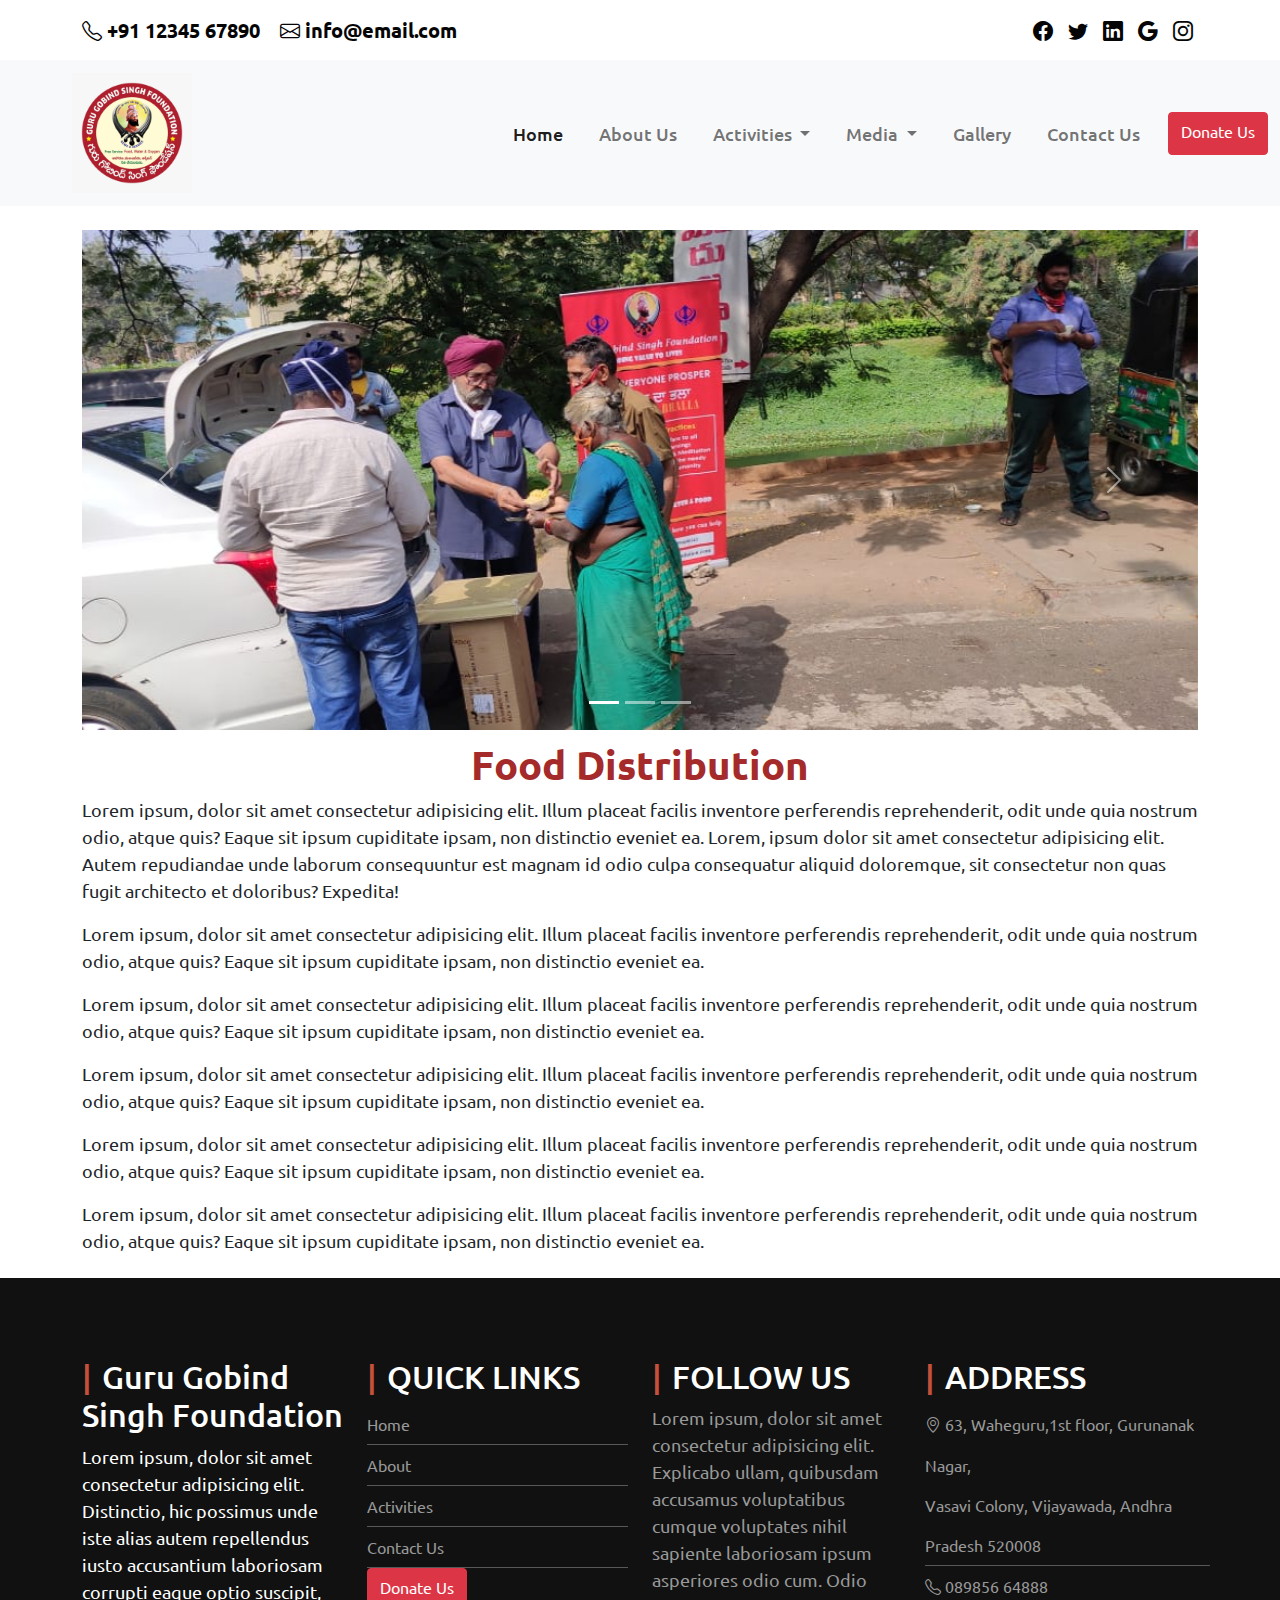
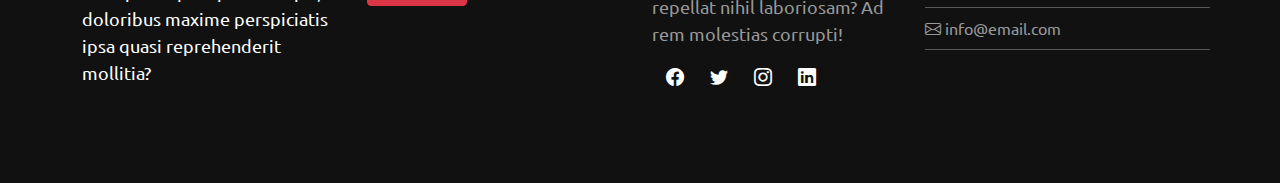
<file: Food.html>
<!DOCTYPE html>
<html lang="en">
  <head>
    <meta charset="UTF-8" />
    <meta http-equiv="X-UA-Compatible" content="IE=edge" />
    <meta name="viewport" content="width=device-width, initial-scale=1.0" />
    <title>Guru Gobind Singh Foundation</title>
    <link
      rel="icon"
      type="image/png"
      sizes="16x16"
      href="images/favicon-16x16.png"
    />
    <link rel="stylesheet" href="css/bootstrap.min.css" />
    <link rel="stylesheet" href="styles.css" />
    <link rel="stylesheet" href="css/owl.carousel.min.css" />
  </head>

  <body>

    <header>
      <div class="top-bar th-bg">
        <div class="container">
          <div class="row align-items-center">
            <div class="col-md-6">
              <div class="short-nav">
                <ul class="d-inline-flex">
                  <li>
                    <i class="bi bi-telephone"></i>&nbsp;<a href="#"
                      >+91 12345 67890</a
                    >
                  </li>
                  <li>
                    <i class="bi bi-envelope"></i>
                    <a href="#">info@email.com</a>
                  </li>
                </ul>
              </div>
            </div>
            <div class="col-md-6">
              <div
                class="short-nav d-flex align-items-center justify-content-end"
              >
                <div class="social-share-list hidden-991">
                  <a href="https://web.facebook.com/Iqoniqthemes"
                    ><i class="bi bi-facebook"></i
                  ></a>
                  <a href="https://twitter.com/Iqoniqthemes"
                    ><i class="bi bi-twitter"></i
                  ></a>
                  <a href="https://pk.linkedin.com/in/imbilalmughal"
                    ><i class="bi bi-linkedin"></i
                  ></a>
                  <a href="#"><i class="bi bi-google"></i></a>
                  <a href="#"><i class="bi bi-instagram"></i></a>
                </div>
              </div>
            </div>
          </div>
        </div>
      </div>

      <nav class="navbar navbar-expand-lg navbar-light bg-light">
        <div class="container-fluid">
          <a class="navbar-brand" href="index.html">
            <img src="images/logo.png" class="img" alt="Logo" />
          </a>
          <button
            class="navbar-toggler"
            type="button"
            data-bs-toggle="collapse"
            data-bs-target="#navbarNav"
            aria-controls="navbarNav"
            aria-expanded="false"
            aria-label="Toggle navigation"
          >
            <span class="navbar-toggler-icon"></span>
          </button>
          <div class="collapse navbar-collapse" id="navbarNav">
            <ul class="navbar-nav ms-auto">
              <li class="nav-item">
                <a class="nav-link active" aria-current="page" href="index.html"
                  >Home</a
                >
              </li>
              <li class="nav-item">
                <a class="nav-link" href="about.html">About Us</a>
              </li>
              <li class="nav-item dropdown">
                <a
                  class="nav-link dropdown-toggle"
                  href="#"
                  id="navbarDropdown"
                  role="button"
                  data-bs-toggle="dropdown"
                  aria-expanded="false"
                >
                  Activities
                </a>
                <ul class="dropdown-menu" aria-labelledby="navbarDropdown">
                  <li><a class="dropdown-item" href="Food.html">Food Distribution</a></li>
                  <li><a class="dropdown-item" href="water.html">Water Points</a></li>
                  <li><a class="dropdown-item" href="grocery.html">Grocery & Clothes Distribution</a></li>
                  
                </ul>
              </li>
              <li class="nav-item dropdown">
                <a
                  class="nav-link dropdown-toggle"
                  href="#"
                  id="navbarDropdown"
                  role="button"
                  data-bs-toggle="dropdown"
                  aria-expanded="false"
                >
                  Media
                </a>
                <ul class="dropdown-menu" aria-labelledby="navbarDropdown">
                  <li><a class="dropdown-item" href="#">Print</a></li>
                  <li><a class="dropdown-item" href="video.html">Videos</a></li>
                </ul>
              </li>
              <li class="nav-item">
                <a class="nav-link" href="gallery.html">Gallery</a>
              </li>
              <li class="nav-item">
                <a class="nav-link" href="contact.html">Contact Us</a>
              </li>
              <a href="donate.html" class="btn btn-danger">Donate Us</a>
            </ul>
          </div>
        </div>
      </nav>
    </header>

    <main>
        <div class="container mt-4">
             <!-- Carousel wrapper -->
      <div
      id="carouselExampleIndicators"
      class="carousel slide"
      data-bs-ride="carousel"
    >
      <div class="carousel-indicators">
        <button
          type="button"
          data-bs-target="#carouselExampleIndicators"
          data-bs-slide-to="0"
          class="active"
          aria-current="true"
          aria-label="Slide 1"
        ></button>
        <button
          type="button"
          data-bs-target="#carouselExampleIndicators"
          data-bs-slide-to="1"
          aria-label="Slide 2"
        ></button>
        <button
          type="button"
          data-bs-target="#carouselExampleIndicators"
          data-bs-slide-to="2"
          aria-label="Slide 3"
        ></button>
      </div>
      <div class="carousel-inner">
        <div class="carousel-item active">
          <img src="images/img/food1.jpeg" class="d-block w-100" alt="..." />
        </div>
        <div class="carousel-item">
          <img src="images/img/food2.jpeg" class="d-block w-100" alt="..." />
        </div>
        <div class="carousel-item">
          <img src="images/img/food3.jpeg" class="d-block w-100" alt="..." />
        </div>
      </div>
      <button
        class="carousel-control-prev"
        type="button"
        data-bs-target="#carouselExampleIndicators"
        data-bs-slide="prev"
      >
        <span class="carousel-control-prev-icon" aria-hidden="true"></span>
        <span class="visually-hidden">Previous</span>
      </button>
      <button
        class="carousel-control-next"
        type="button"
        data-bs-target="#carouselExampleIndicators"
        data-bs-slide="next"
      >
        <span class="carousel-control-next-icon" aria-hidden="true"></span>
        <span class="visually-hidden">Next</span>
      </button>
    </div>
    <!-- Carousel wrapper -->

        </div>
        <div class="container">
            <h2 class="eff">Food Distribution</h2>
            <p>Lorem ipsum, dolor sit amet consectetur adipisicing elit. Illum placeat facilis inventore perferendis reprehenderit, odit unde quia nostrum odio, atque quis? Eaque sit ipsum cupiditate ipsam, non distinctio eveniet ea. Lorem, ipsum dolor sit amet consectetur adipisicing elit. Autem repudiandae unde laborum consequuntur est magnam id odio culpa consequatur aliquid doloremque, sit consectetur non quas fugit architecto et doloribus? Expedita!</p>
            <p>Lorem ipsum, dolor sit amet consectetur adipisicing elit. Illum placeat facilis inventore perferendis reprehenderit, odit unde quia nostrum odio, atque quis? Eaque sit ipsum cupiditate ipsam, non distinctio eveniet ea.</p>
            <p>Lorem ipsum, dolor sit amet consectetur adipisicing elit. Illum placeat facilis inventore perferendis reprehenderit, odit unde quia nostrum odio, atque quis? Eaque sit ipsum cupiditate ipsam, non distinctio eveniet ea.</p>
            <p>Lorem ipsum, dolor sit amet consectetur adipisicing elit. Illum placeat facilis inventore perferendis reprehenderit, odit unde quia nostrum odio, atque quis? Eaque sit ipsum cupiditate ipsam, non distinctio eveniet ea.</p>
            <p>Lorem ipsum, dolor sit amet consectetur adipisicing elit. Illum placeat facilis inventore perferendis reprehenderit, odit unde quia nostrum odio, atque quis? Eaque sit ipsum cupiditate ipsam, non distinctio eveniet ea.</p>
            <p>Lorem ipsum, dolor sit amet consectetur adipisicing elit. Illum placeat facilis inventore perferendis reprehenderit, odit unde quia nostrum odio, atque quis? Eaque sit ipsum cupiditate ipsam, non distinctio eveniet ea.</p>
        </div>
    </main>   
    
    
     <!-- footer starts -->
     <footer class="mt-4">
      <div class="footer-top">
        <div class="container">
          <div class="row">
            <div class="col-md-3 col-sm-6 col-xs-12 one">
              <!-- <img src="images/logo.png" alt="" /> -->
              <h2>Guru Gobind Singh Foundation</h2>
              <p>
                Lorem ipsum, dolor sit amet consectetur adipisicing elit.
                Distinctio, hic possimus unde iste alias autem repellendus iusto
                accusantium laboriosam corrupti eaque optio suscipit, doloribus
                maxime perspiciatis ipsa quasi reprehenderit mollitia?
              </p>
            </div>
            <div class="col-md-3 col-sm-6 col-xs-12 two">
              <h2>Quick Links</h2>
              <ul>
                <li>
                  <a href="index.html">Home</a>
                </li>
                <li>
                  <a href="about.html">About</a>
                </li>
                <li>
                  <a href="grocery.html">Activities</a>
                </li>
                <li>
                  <a href="contact.html">Contact Us</a>
                </li>
              </ul>
              <a href="donate.html" class="btn btn-danger">Donate Us</a>
            </div>
            <div class="col-md-3 col-sm-6 col-xs-12 three">
              <h2>Follow Us</h2>
              <p>
                Lorem ipsum, dolor sit amet consectetur adipisicing elit.
                Explicabo ullam, quibusdam accusamus voluptatibus cumque
                voluptates nihil sapiente laboriosam ipsum asperiores odio cum.
                Odio repellat nihil laboriosam? Ad rem molestias corrupti!
              </p>
              <a href=""><i class="bi bi-facebook"></i></a>
              <a href=""><i class="bi bi-twitter"></i></a>
              <a href=""><i class="bi bi-instagram"></i></a>
              <a href=""><i class="bi bi-linkedin"></i></a>
            </div>
            <div class="col-md-3 col-sm-6 col-xs-12 four">
              <h2>Address</h2>
              <ul>
                <li>
                  <a href=""
                    ><i class="bi bi-geo-alt"></i> 63, Waheguru,1st floor, Gurunanak Nagar, <br> Vasavi Colony, Vijayawada, Andhra Pradesh 520008
                  </a>
                </li>
                <li>
                  <a href=""><i class="bi bi-telephone"></i> 089856 64888</a>
                </li>
                <li>
                  <a href=""><i class="bi bi-envelope"></i> info@email.com</a>
                </li>
              </ul>
            </div>
          </div>
        </div>
      </div>
    </footer>
    <!-- footer ends -->

      <script src="js/bootstrap.bundle.js"></script>
      <script src="js/jquery.js"></script>
      <script src="js/owl.carousel.min.js"></script>
      <script>
        $(".slider").owlCarousel({
          loop: true,
          autoplay: true,
          autoplayTimeout: 2000,
          autoplayHoverPause: true,
        });
      </script>
    </body>
  </html>
</file>
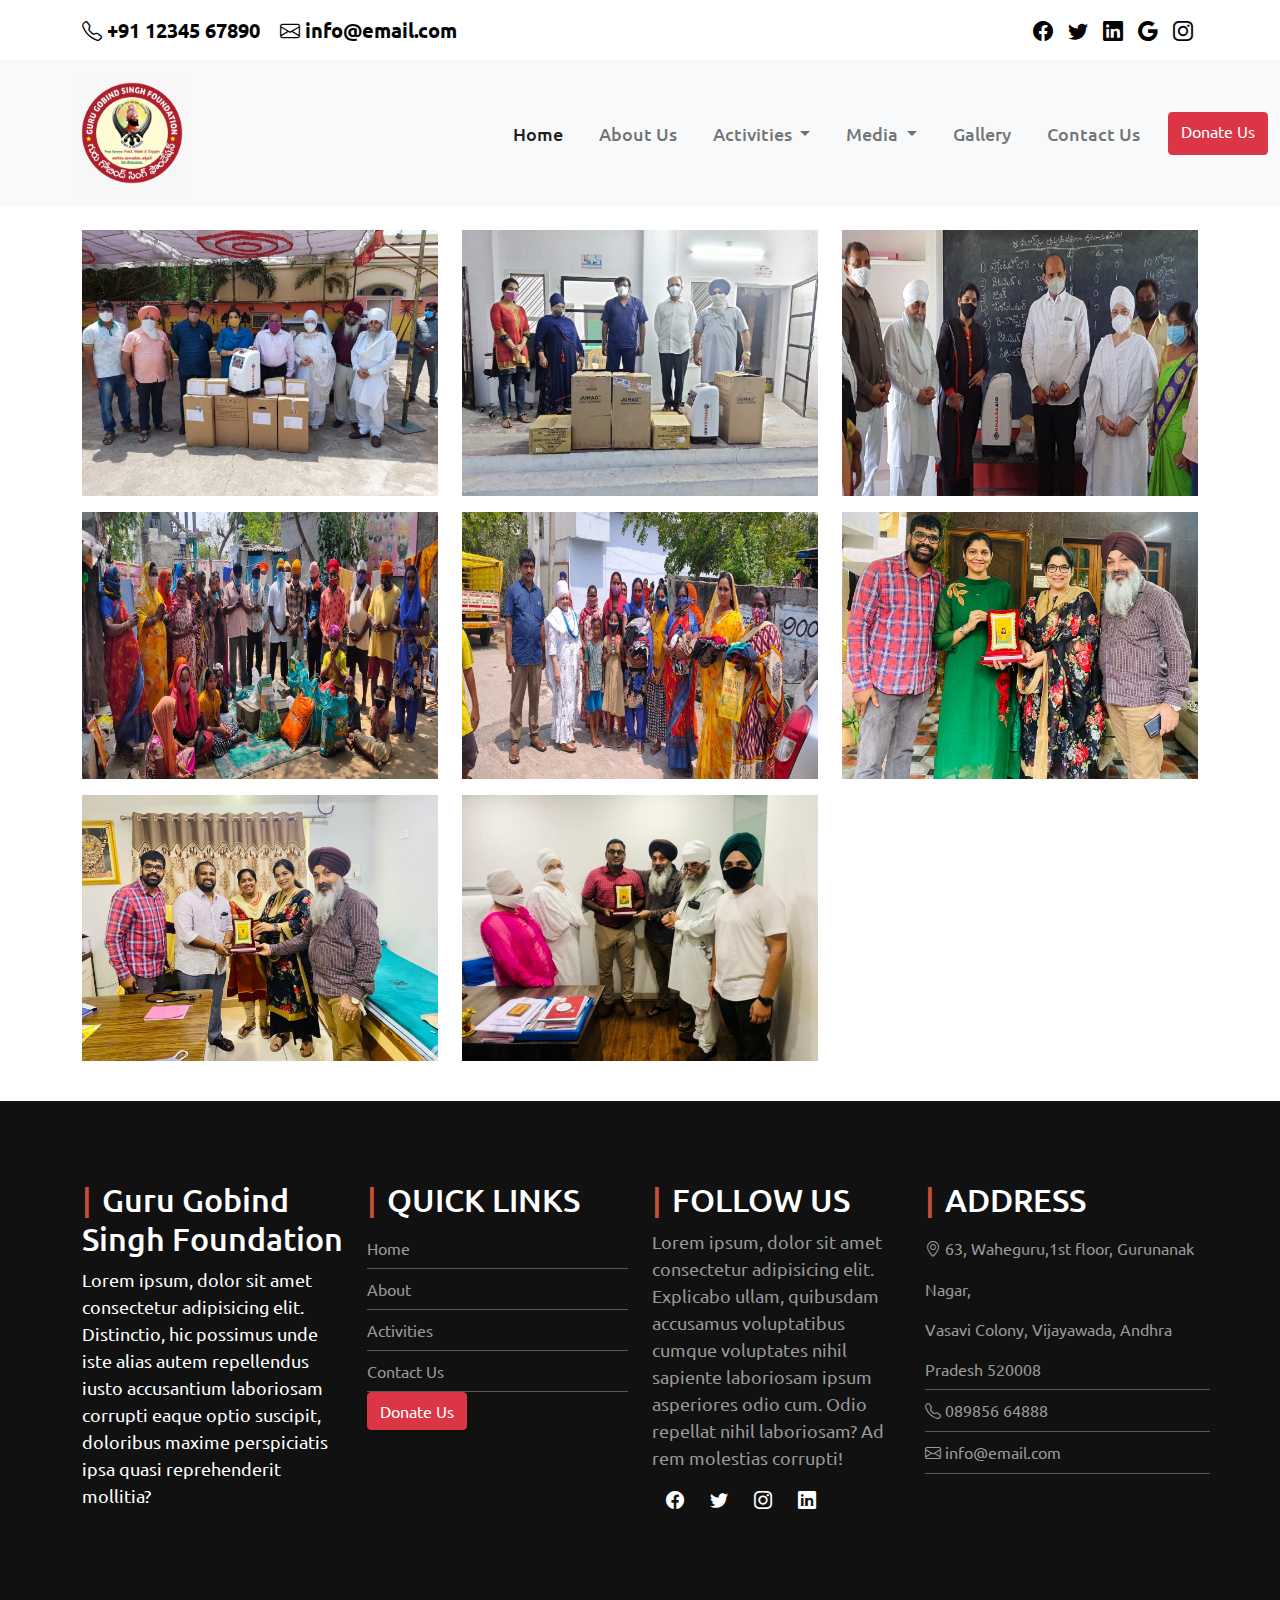
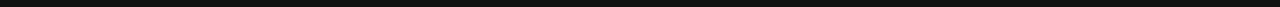
<file: gallery.html>
<!DOCTYPE html>
<html lang="en">
  <head>
    <meta charset="UTF-8" />
    <meta http-equiv="X-UA-Compatible" content="IE=edge" />
    <meta name="viewport" content="width=device-width, initial-scale=1.0" />
    <title>Guru Gobind Singh Foundation</title>
    <link
      rel="icon"
      type="image/png"
      sizes="16x16"
      href="images/favicon-16x16.png"
    />
    <link rel="stylesheet" href="css/bootstrap.min.css" />
    <link rel="stylesheet" href="styles.css" />
    <link rel="stylesheet" href="css/owl.carousel.min.css" />
    <link rel="stylesheet" href="css/jquery.fancybox.min.css" />
  </head>
  <body>
    <button onclick="topFunction()" id="myBtn" title="Go to top">Top</button>
    <header>
      <div class="top-bar th-bg">
        <div class="container">
          <div class="row align-items-center">
            <div class="col-md-6">
              <div class="short-nav">
                <ul class="d-inline-flex">
                  <li>
                    <i class="bi bi-telephone"></i>&nbsp;<a href="#"
                      >+91 12345 67890</a
                    >
                  </li>
                  <li>
                    <i class="bi bi-envelope"></i>
                    <a href="#">info@email.com</a>
                  </li>
                </ul>
              </div>
            </div>
            <div class="col-md-6">
              <div
                class="short-nav d-flex align-items-center justify-content-end"
              >
                <div class="social-share-list hidden-991">
                  <a href="https://web.facebook.com/Iqoniqthemes"
                    ><i class="bi bi-facebook"></i
                  ></a>
                  <a href="https://twitter.com/Iqoniqthemes"
                    ><i class="bi bi-twitter"></i
                  ></a>
                  <a href="https://pk.linkedin.com/in/imbilalmughal"
                    ><i class="bi bi-linkedin"></i
                  ></a>
                  <a href="#"><i class="bi bi-google"></i></a>
                  <a href="#"><i class="bi bi-instagram"></i></a>
                </div>
              </div>
            </div>
          </div>
        </div>
      </div>

      <nav class="navbar navbar-expand-lg navbar-light bg-light">
        <div class="container-fluid">
          <a class="navbar-brand" href="index.html">
            <img src="images/logo.png" class="img" alt="Logo" />
          </a>
          <button
            class="navbar-toggler"
            type="button"
            data-bs-toggle="collapse"
            data-bs-target="#navbarNav"
            aria-controls="navbarNav"
            aria-expanded="false"
            aria-label="Toggle navigation"
          >
            <span class="navbar-toggler-icon"></span>
          </button>
          <div class="collapse navbar-collapse" id="navbarNav">
            <ul class="navbar-nav ms-auto">
              <li class="nav-item">
                <a class="nav-link active" aria-current="page" href="index.html"
                  >Home</a
                >
              </li>
              <li class="nav-item">
                <a class="nav-link" href="about.html">About Us</a>
              </li>
              <li class="nav-item dropdown">
                <a
                  class="nav-link dropdown-toggle"
                  href="#"
                  id="navbarDropdown"
                  role="button"
                  data-bs-toggle="dropdown"
                  aria-expanded="false"
                >
                  Activities
                </a>
                <ul class="dropdown-menu" aria-labelledby="navbarDropdown">
                  <li><a class="dropdown-item" href="Food.html">Food Distribution</a></li>
                  <li><a class="dropdown-item" href="water.html">Water Points</a></li>
                  <li><a class="dropdown-item" href="grocery.html">Grocery & Clothes Distribution</a></li>
                  
                </ul>
              </li>
              <li class="nav-item dropdown">
                <a
                  class="nav-link dropdown-toggle"
                  href="#"
                  id="navbarDropdown"
                  role="button"
                  data-bs-toggle="dropdown"
                  aria-expanded="false"
                >
                  Media
                </a>
                <ul class="dropdown-menu" aria-labelledby="navbarDropdown">
                  <li><a class="dropdown-item" href="#">Print</a></li>
                  <li><a class="dropdown-item" href="video.html">Videos</a></li>
                </ul>
              </li>
              <li class="nav-item">
                <a class="nav-link" href="gallery.html">Gallery</a>
              </li>
              <li class="nav-item">
                <a class="nav-link" href="contact.html">Contact Us</a>
              </li>
              <a href="donate.html" class="btn btn-danger">Donate Us</a>
            </ul>
          </div>
        </div>
      </nav>
    </header>

    <section>
      <div class="container">
        <div class="row mt-4">
          <div class="item col-sm-6 col-md-4 mb-3">
            <a
              href="images/gallery/1.jpeg"
              class="fancybox"
              data-fancybox="gallery1"
            >
              <img
                src="images/gallery/1.jpeg"
                alt=""
                width="100%"
                height="100%"
              />
            </a>
          </div>
          <div class="item col-sm-6 col-md-4 mb-3">
            <a
              href="images/gallery/2.jpeg"
              class="fancybox"
              data-fancybox="gallery1"
            >
              <img
                src="images/gallery/2.jpeg"
                alt=""
                width="100%"
                height="100%"
              />
            </a>
          </div>
          <div class="item col-sm-6 col-md-4 mb-3">
            <a
              href="images/gallery/3.jpeg"
              class="fancybox"
              data-fancybox="gallery1"
            >
              <img
                src="images/gallery/3.jpeg"
                alt=""
                width="100%"
                height="100%"
              />
            </a>
          </div>
          <div class="item col-sm-6 col-md-4 mb-3">
            <a
              href="images/gallery/4.jpeg"
              class="fancybox"
              data-fancybox="gallery1"
            >
              <img
                src="images/gallery/4.jpeg"
                alt=""
                width="100%"
                height="100%"
              />
            </a>
          </div>
          <div class="item col-sm-6 col-md-4 mb-3">
            <a
              href="images/gallery/5.jpeg"
              class="fancybox"
              data-fancybox="gallery1"
            >
              <img
                src="images/gallery/5.jpeg"
                alt=""
                width="100%"
                height="100%"
              />
            </a>
          </div>
          <div class="item col-sm-6 col-md-4 mb-3">
            <a
              href="images/gallery/6.jpeg"
              class="fancybox"
              data-fancybox="gallery1"
            >
              <img
                src="images/gallery/6.jpeg"
                alt=""
                width="100%"
                height="100%"
              />
            </a>
          </div>
          <div class="item col-sm-6 col-md-4 mb-3">
            <a
              href="images/gallery/7.jpeg"
              class="fancybox"
              data-fancybox="gallery1"
            >
              <img
                src="images/gallery/7.jpeg"
                alt=""
                width="100%"
                height="100%"
              />
            </a>
          </div>
          <div class="item col-sm-6 col-md-4 mb-3">
            <a
              href="images/gallery/8.jpeg"
              class="fancybox"
              data-fancybox="gallery1"
            >
              <img
                src="images/gallery/8.jpeg"
                alt=""
                width="100%"
                height="100%"
              />
            </a>
          </div>
        </div>
      </div>
    </section>

     <!-- footer starts -->
     <footer class="mt-4">
      <div class="footer-top">
        <div class="container">
          <div class="row">
            <div class="col-md-3 col-sm-6 col-xs-12 one">
              <!-- <img src="images/logo.png" alt="" /> -->
              <h2>Guru Gobind Singh Foundation</h2>
              <p>
                Lorem ipsum, dolor sit amet consectetur adipisicing elit.
                Distinctio, hic possimus unde iste alias autem repellendus iusto
                accusantium laboriosam corrupti eaque optio suscipit, doloribus
                maxime perspiciatis ipsa quasi reprehenderit mollitia?
              </p>
            </div>
            <div class="col-md-3 col-sm-6 col-xs-12 two">
              <h2>Quick Links</h2>
              <ul>
                <li>
                  <a href="index.html">Home</a>
                </li>
                <li>
                  <a href="about.html">About</a>
                </li>
                <li>
                  <a href="grocery.html">Activities</a>
                </li>
                <li>
                  <a href="contact.html">Contact Us</a>
                </li>
              </ul>
              <a href="donate.html" class="btn btn-danger">Donate Us</a>
            </div>
            <div class="col-md-3 col-sm-6 col-xs-12 three">
              <h2>Follow Us</h2>
              <p>
                Lorem ipsum, dolor sit amet consectetur adipisicing elit.
                Explicabo ullam, quibusdam accusamus voluptatibus cumque
                voluptates nihil sapiente laboriosam ipsum asperiores odio cum.
                Odio repellat nihil laboriosam? Ad rem molestias corrupti!
              </p>
              <a href=""><i class="bi bi-facebook"></i></a>
              <a href=""><i class="bi bi-twitter"></i></a>
              <a href=""><i class="bi bi-instagram"></i></a>
              <a href=""><i class="bi bi-linkedin"></i></a>
            </div>
            <div class="col-md-3 col-sm-6 col-xs-12 four">
              <h2>Address</h2>
              <ul>
                <li>
                  <a href=""
                    ><i class="bi bi-geo-alt"></i> 63, Waheguru,1st floor, Gurunanak Nagar, <br> Vasavi Colony, Vijayawada, Andhra Pradesh 520008
                  </a>
                </li>
                <li>
                  <a href=""><i class="bi bi-telephone"></i> 089856 64888</a>
                </li>
                <li>
                  <a href=""><i class="bi bi-envelope"></i> info@email.com</a>
                </li>
              </ul>
            </div>
          </div>
        </div>
      </div>
    </footer>
    <!-- footer ends -->

    <script src="js/bootstrap.bundle.js"></script>
    <script src="js/jquery.js"></script>
    <script src="js/jquery.fancybox.min.js"></script>
    <script src="js/owl.carousel.min.js"></script>
    <script>
      $(".slider").owlCarousel({
        loop: true,
        autoplay: true,
        autoplayTimeout: 2000,
        autoplayHoverPause: true,
      });
    </script>
    <script>
      //Get the button
      var mybutton = document.getElementById("myBtn");

      // When the user scrolls down 20px from the top of the document, show the button
      window.onscroll = function () {
        scrollFunction();
      };

      function scrollFunction() {
        if (
          document.body.scrollTop > 20 ||
          document.documentElement.scrollTop > 20
        ) {
          mybutton.style.display = "block";
        } else {
          mybutton.style.display = "none";
        }
      }

      // When the user clicks on the button, scroll to the top of the document
      function topFunction() {
        document.body.scrollTop = 0;
        document.documentElement.scrollTop = 0;
      }
    </script>
  </body>
</html>
</file>
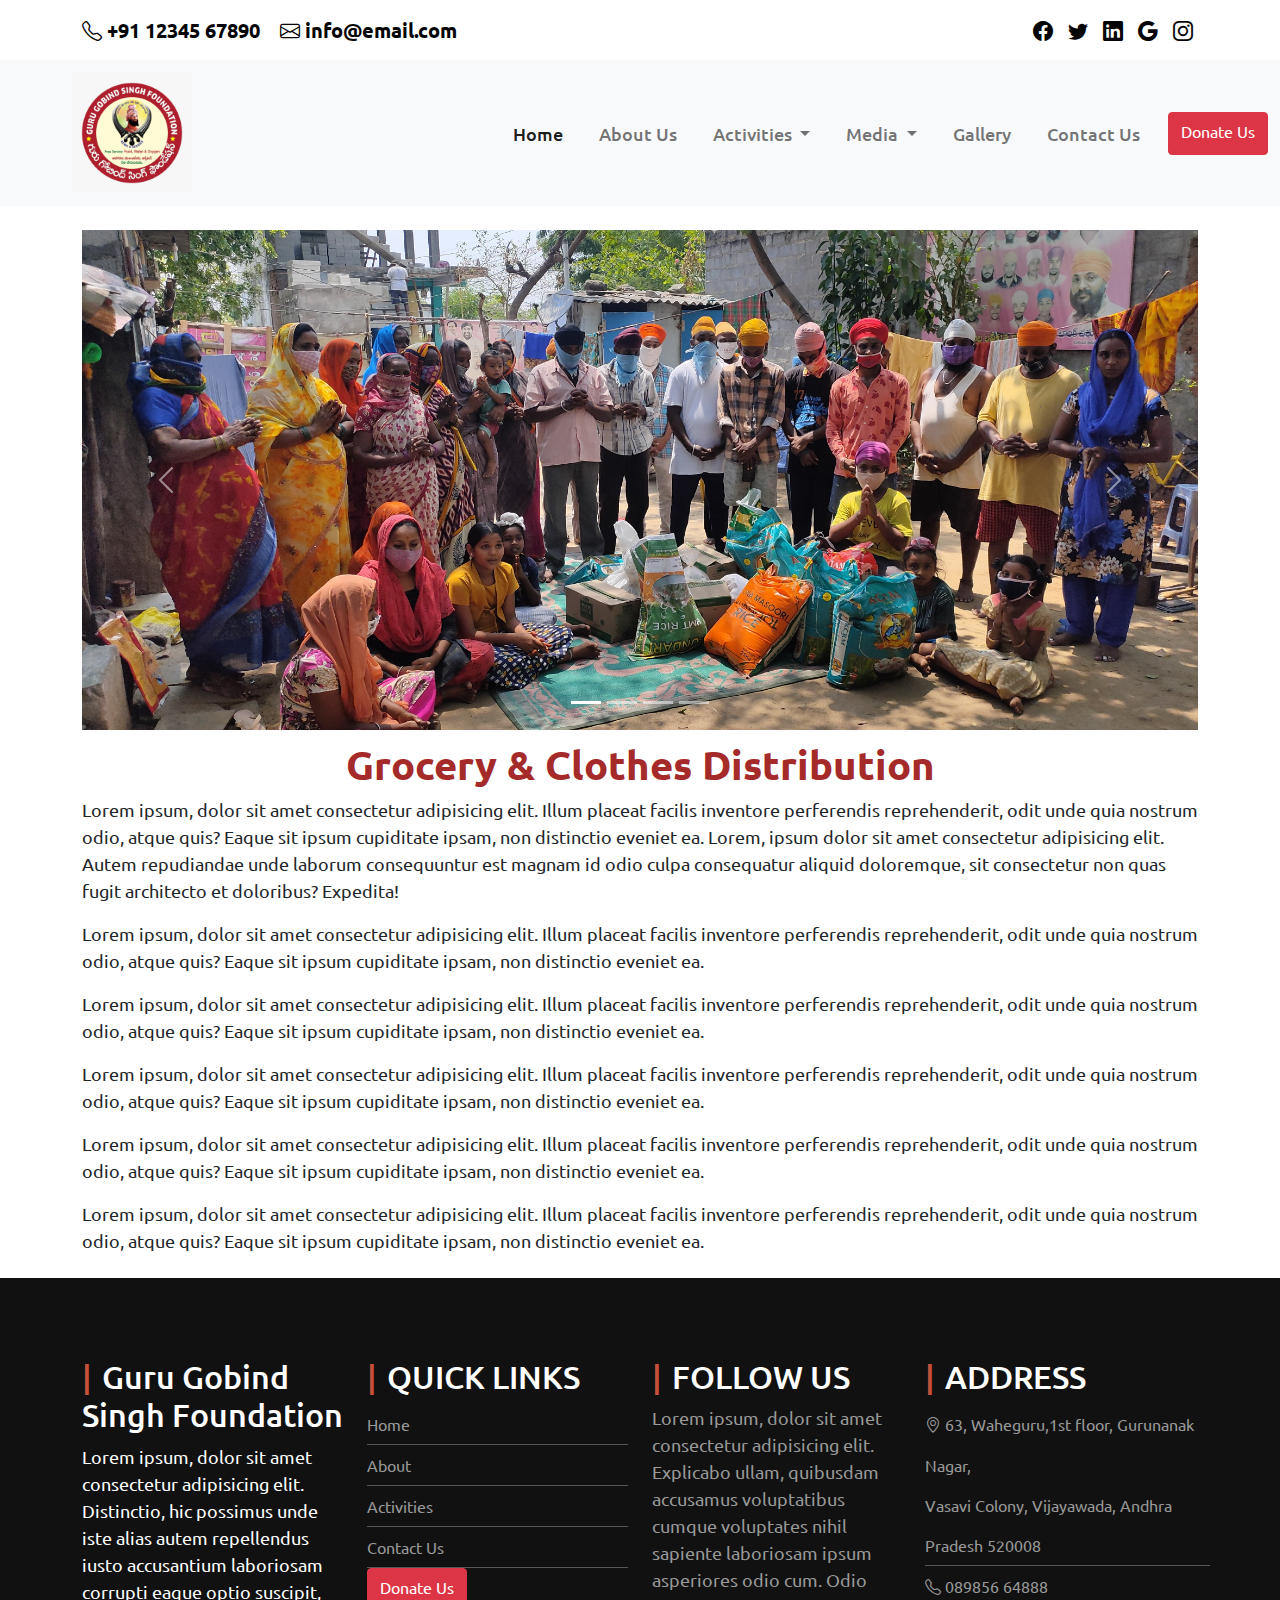
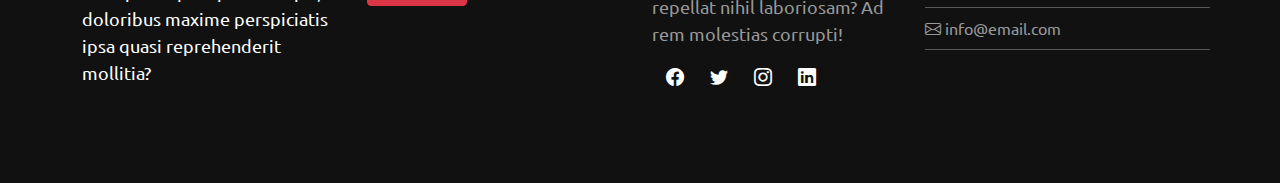
<file: grocery.html>
<!DOCTYPE html>
<html lang="en">
  <head>
    <meta charset="UTF-8" />
    <meta http-equiv="X-UA-Compatible" content="IE=edge" />
    <meta name="viewport" content="width=device-width, initial-scale=1.0" />
    <title>Guru Gobind Singh Foundation</title>
    <link
      rel="icon"
      type="image/png"
      sizes="16x16"
      href="images/favicon-16x16.png"
    />
    <link rel="stylesheet" href="css/bootstrap.min.css" />
    <link rel="stylesheet" href="styles.css" />
    <link rel="stylesheet" href="css/owl.carousel.min.css" />
  </head>

  <body>

    <header>
      <div class="top-bar th-bg">
        <div class="container">
          <div class="row align-items-center">
            <div class="col-md-6">
              <div class="short-nav">
                <ul class="d-inline-flex">
                  <li>
                    <i class="bi bi-telephone"></i>&nbsp;<a href="#"
                      >+91 12345 67890</a
                    >
                  </li>
                  <li>
                    <i class="bi bi-envelope"></i>
                    <a href="#">info@email.com</a>
                  </li>
                </ul>
              </div>
            </div>
            <div class="col-md-6">
              <div
                class="short-nav d-flex align-items-center justify-content-end"
              >
                <div class="social-share-list hidden-991">
                  <a href="https://web.facebook.com/Iqoniqthemes"
                    ><i class="bi bi-facebook"></i
                  ></a>
                  <a href="https://twitter.com/Iqoniqthemes"
                    ><i class="bi bi-twitter"></i
                  ></a>
                  <a href="https://pk.linkedin.com/in/imbilalmughal"
                    ><i class="bi bi-linkedin"></i
                  ></a>
                  <a href="#"><i class="bi bi-google"></i></a>
                  <a href="#"><i class="bi bi-instagram"></i></a>
                </div>
              </div>
            </div>
          </div>
        </div>
      </div>

      <nav class="navbar navbar-expand-lg navbar-light bg-light">
        <div class="container-fluid">
          <a class="navbar-brand" href="index.html">
            <img src="images/logo.png" class="img" alt="Logo" />
          </a>
          <button
            class="navbar-toggler"
            type="button"
            data-bs-toggle="collapse"
            data-bs-target="#navbarNav"
            aria-controls="navbarNav"
            aria-expanded="false"
            aria-label="Toggle navigation"
          >
            <span class="navbar-toggler-icon"></span>
          </button>
          <div class="collapse navbar-collapse" id="navbarNav">
            <ul class="navbar-nav ms-auto">
              <li class="nav-item">
                <a class="nav-link active" aria-current="page" href="index.html"
                  >Home</a
                >
              </li>
              <li class="nav-item">
                <a class="nav-link" href="about.html">About Us</a>
              </li>
              <li class="nav-item dropdown">
                <a
                  class="nav-link dropdown-toggle"
                  href="#"
                  id="navbarDropdown"
                  role="button"
                  data-bs-toggle="dropdown"
                  aria-expanded="false"
                >
                  Activities
                </a>
                <ul class="dropdown-menu" aria-labelledby="navbarDropdown">
                  <li><a class="dropdown-item" href="Food.html">Food Distribution</a></li>
                  <li><a class="dropdown-item" href="water.html">Water Points</a></li>
                  <li><a class="dropdown-item" href="grocery.html">Grocery & Clothes Distribution</a></li>
                  
                </ul>
              </li>
              <li class="nav-item dropdown">
                <a
                  class="nav-link dropdown-toggle"
                  href="#"
                  id="navbarDropdown"
                  role="button"
                  data-bs-toggle="dropdown"
                  aria-expanded="false"
                >
                  Media
                </a>
                <ul class="dropdown-menu" aria-labelledby="navbarDropdown">
                  <li><a class="dropdown-item" href="#">Print</a></li>
                  <li><a class="dropdown-item" href="video.html">Videos</a></li>
                </ul>
              </li>
              <li class="nav-item">
                <a class="nav-link" href="gallery.html">Gallery</a>
              </li>
              <li class="nav-item">
                <a class="nav-link" href="contact.html">Contact Us</a>
              </li>
              <a href="donate.html" class="btn btn-danger">Donate Us</a>
            </ul>
          </div>
        </div>
      </nav>
    </header>

    <main>
        <div class="container mt-4">
             <!-- Carousel wrapper -->
      <div
      id="carouselExampleIndicators"
      class="carousel slide"
      data-bs-ride="carousel"
    >
      <div class="carousel-indicators">
        <button
          type="button"
          data-bs-target="#carouselExampleIndicators"
          data-bs-slide-to="0"
          class="active"
          aria-current="true"
          aria-label="Slide 1"
        ></button>
        <button
          type="button"
          data-bs-target="#carouselExampleIndicators"
          data-bs-slide-to="1"
          aria-label="Slide 2"
        ></button>
        <button
          type="button"
          data-bs-target="#carouselExampleIndicators"
          data-bs-slide-to="2"
          aria-label="Slide 3"
        ></button>
        <button
          type="button"
          data-bs-target="#carouselExampleIndicators"
          data-bs-slide-to="3"
          aria-label="Slide 4"
        ></button>
      </div>
      <div class="carousel-inner">
        <div class="carousel-item active">
          <img src="images/img/groc1.jpg" class="d-block w-100" alt="..." />
        </div>
        <div class="carousel-item">
          <img src="images/img/groc2.jpg" class="d-block w-100" alt="..." />
        </div>
        <div class="carousel-item">
          <img src="images/img/cloth1.jpg" class="d-block w-100" alt="..." />
        </div>
        <div class="carousel-item">
          <img src="images/img/cloth2.jpg" class="d-block w-100" alt="..." />
        </div>
      </div>
      <button
        class="carousel-control-prev"
        type="button"
        data-bs-target="#carouselExampleIndicators"
        data-bs-slide="prev"
      >
        <span class="carousel-control-prev-icon" aria-hidden="true"></span>
        <span class="visually-hidden">Previous</span>
      </button>
      <button
        class="carousel-control-next"
        type="button"
        data-bs-target="#carouselExampleIndicators"
        data-bs-slide="next"
      >
        <span class="carousel-control-next-icon" aria-hidden="true"></span>
        <span class="visually-hidden">Next</span>
      </button>
    </div>
    <!-- Carousel wrapper -->

        </div>
        <div class="container">
            <h2 class="eff">Grocery & Clothes Distribution</h2>
            <p>Lorem ipsum, dolor sit amet consectetur adipisicing elit. Illum placeat facilis inventore perferendis reprehenderit, odit unde quia nostrum odio, atque quis? Eaque sit ipsum cupiditate ipsam, non distinctio eveniet ea. Lorem, ipsum dolor sit amet consectetur adipisicing elit. Autem repudiandae unde laborum consequuntur est magnam id odio culpa consequatur aliquid doloremque, sit consectetur non quas fugit architecto et doloribus? Expedita!</p>
            <p>Lorem ipsum, dolor sit amet consectetur adipisicing elit. Illum placeat facilis inventore perferendis reprehenderit, odit unde quia nostrum odio, atque quis? Eaque sit ipsum cupiditate ipsam, non distinctio eveniet ea.</p>
            <p>Lorem ipsum, dolor sit amet consectetur adipisicing elit. Illum placeat facilis inventore perferendis reprehenderit, odit unde quia nostrum odio, atque quis? Eaque sit ipsum cupiditate ipsam, non distinctio eveniet ea.</p>
            <p>Lorem ipsum, dolor sit amet consectetur adipisicing elit. Illum placeat facilis inventore perferendis reprehenderit, odit unde quia nostrum odio, atque quis? Eaque sit ipsum cupiditate ipsam, non distinctio eveniet ea.</p>
            <p>Lorem ipsum, dolor sit amet consectetur adipisicing elit. Illum placeat facilis inventore perferendis reprehenderit, odit unde quia nostrum odio, atque quis? Eaque sit ipsum cupiditate ipsam, non distinctio eveniet ea.</p>
            <p>Lorem ipsum, dolor sit amet consectetur adipisicing elit. Illum placeat facilis inventore perferendis reprehenderit, odit unde quia nostrum odio, atque quis? Eaque sit ipsum cupiditate ipsam, non distinctio eveniet ea.</p>
        </div>
    </main>
    
     <!-- footer starts -->
     <footer class="mt-4">
      <div class="footer-top">
        <div class="container">
          <div class="row">
            <div class="col-md-3 col-sm-6 col-xs-12 one">
              <!-- <img src="images/logo.png" alt="" /> -->
              <h2>Guru Gobind Singh Foundation</h2>
              <p>
                Lorem ipsum, dolor sit amet consectetur adipisicing elit.
                Distinctio, hic possimus unde iste alias autem repellendus iusto
                accusantium laboriosam corrupti eaque optio suscipit, doloribus
                maxime perspiciatis ipsa quasi reprehenderit mollitia?
              </p>
            </div>
            <div class="col-md-3 col-sm-6 col-xs-12 two">
              <h2>Quick Links</h2>
              <ul>
                <li>
                  <a href="index.html">Home</a>
                </li>
                <li>
                  <a href="about.html">About</a>
                </li>
                <li>
                  <a href="grocery.html">Activities</a>
                </li>
                <li>
                  <a href="contact.html">Contact Us</a>
                </li>
              </ul>
              <a href="donate.html" class="btn btn-danger">Donate Us</a>
            </div>
            <div class="col-md-3 col-sm-6 col-xs-12 three">
              <h2>Follow Us</h2>
              <p>
                Lorem ipsum, dolor sit amet consectetur adipisicing elit.
                Explicabo ullam, quibusdam accusamus voluptatibus cumque
                voluptates nihil sapiente laboriosam ipsum asperiores odio cum.
                Odio repellat nihil laboriosam? Ad rem molestias corrupti!
              </p>
              <a href=""><i class="bi bi-facebook"></i></a>
              <a href=""><i class="bi bi-twitter"></i></a>
              <a href=""><i class="bi bi-instagram"></i></a>
              <a href=""><i class="bi bi-linkedin"></i></a>
            </div>
            <div class="col-md-3 col-sm-6 col-xs-12 four">
              <h2>Address</h2>
              <ul>
                <li>
                  <a href=""
                    ><i class="bi bi-geo-alt"></i> 63, Waheguru,1st floor, Gurunanak Nagar, <br> Vasavi Colony, Vijayawada, Andhra Pradesh 520008
                  </a>
                </li>
                <li>
                  <a href=""><i class="bi bi-telephone"></i> 089856 64888</a>
                </li>
                <li>
                  <a href=""><i class="bi bi-envelope"></i> info@email.com</a>
                </li>
              </ul>
            </div>
          </div>
        </div>
      </div>
    </footer>
    <!-- footer ends -->

      <script src="js/bootstrap.bundle.js"></script>
      <script src="js/jquery.js"></script>
      <script src="js/owl.carousel.min.js"></script>
      <script>
        $(".slider").owlCarousel({
          loop: true,
          autoplay: true,
          autoplayTimeout: 2000,
          autoplayHoverPause: true,
        });
      </script>
    </body>
  </html>
</file>
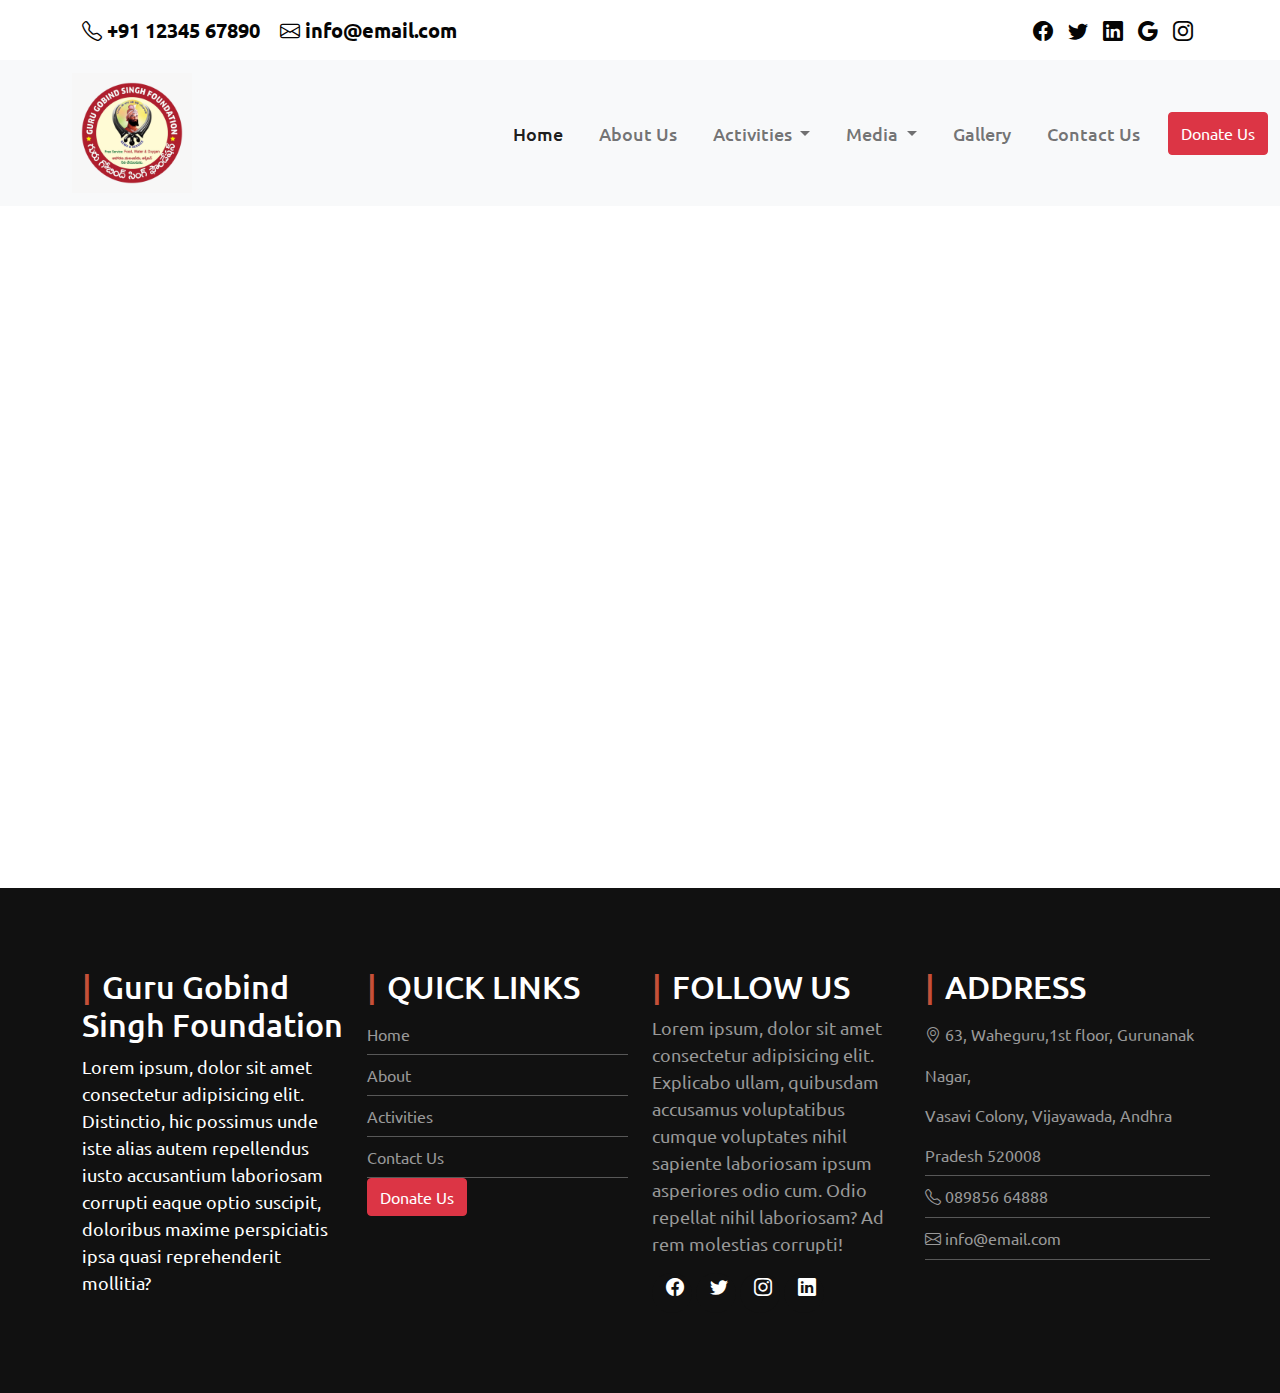
<file: video.html>
<!DOCTYPE html>
<html lang="en" data-theme="light">
  <head>
    <meta charset="UTF-8" />
    <meta http-equiv="X-UA-Compatible" content="IE=edge" />
    <meta name="viewport" content="width=device-width, initial-scale=1.0" />
    <title>Guru Gobind Singh Foundation</title>
    <link
      rel="icon"
      type="image/png"
      sizes="16x16"
      href="images/favicon-16x16.png"
    />
    <link rel="stylesheet" href="css/bootstrap.min.css" />
    <link rel="stylesheet" href="styles.css" />
    <link rel="stylesheet" href="css/owl.carousel.min.css" />
  </head>
  <body>
    <header>
      <div class="top-bar th-bg">
        <div class="container">
          <div class="row align-items-center">
            <div class="col-md-6">
              <div class="short-nav">
                <ul class="d-inline-flex">
                  <li>
                    <i class="bi bi-telephone"></i>&nbsp;<a href="#"
                      >+91 12345 67890</a
                    >
                  </li>
                  <li>
                    <i class="bi bi-envelope"></i>
                    <a href="#">info@email.com</a>
                  </li>
                </ul>
              </div>
            </div>
            <div class="col-md-6">
              <div
                class="short-nav d-flex align-items-center justify-content-end"
              >
                <div class="social-share-list hidden-991">
                  <a href="https://web.facebook.com/Iqoniqthemes"
                    ><i class="bi bi-facebook"></i
                  ></a>
                  <a href="https://twitter.com/Iqoniqthemes"
                    ><i class="bi bi-twitter"></i
                  ></a>
                  <a href="https://pk.linkedin.com/in/imbilalmughal"
                    ><i class="bi bi-linkedin"></i
                  ></a>
                  <a href="#"><i class="bi bi-google"></i></a>
                  <a href="#"><i class="bi bi-instagram"></i></a>
                </div>
              </div>
            </div>
          </div>
        </div>
      </div>

      <nav class="navbar navbar-expand-lg navbar-light bg-light">
        <div class="container-fluid">
          <a class="navbar-brand" href="index.html">
            <img src="images/logo.png" class="img" alt="Logo" />
          </a>
          <button
            class="navbar-toggler"
            type="button"
            data-bs-toggle="collapse"
            data-bs-target="#navbarNav"
            aria-controls="navbarNav"
            aria-expanded="false"
            aria-label="Toggle navigation"
          >
            <span class="navbar-toggler-icon"></span>
          </button>
          <div class="collapse navbar-collapse" id="navbarNav">
            <ul class="navbar-nav ms-auto">
              <li class="nav-item">
                <a class="nav-link active" aria-current="page" href="index.html"
                  >Home</a
                >
              </li>
              <li class="nav-item">
                <a class="nav-link" href="about.html">About Us</a>
              </li>
              <li class="nav-item dropdown">
                <a
                  class="nav-link dropdown-toggle"
                  href="#"
                  id="navbarDropdown"
                  role="button"
                  data-bs-toggle="dropdown"
                  aria-expanded="false"
                >
                  Activities
                </a>
                <ul class="dropdown-menu" aria-labelledby="navbarDropdown">
                  <li><a class="dropdown-item" href="Food.html">Food Distribution</a></li>
                  <li><a class="dropdown-item" href="water.html">Water Points</a></li>
                  <li><a class="dropdown-item" href="grocery.html">Grocery & Clothes Distribution</a></li>
                  
                </ul>
              </li>
              <li class="nav-item dropdown">
                <a
                  class="nav-link dropdown-toggle"
                  href="#"
                  id="navbarDropdown"
                  role="button"
                  data-bs-toggle="dropdown"
                  aria-expanded="false"
                >
                  Media
                </a>
                <ul class="dropdown-menu" aria-labelledby="navbarDropdown">
                  <li><a class="dropdown-item" href="#">Print</a></li>
                  <li><a class="dropdown-item" href="video.html">Videos</a></li>
                </ul>
              </li>
              <li class="nav-item">
                <a class="nav-link" href="gallery.html">Gallery</a>
              </li>
              <li class="nav-item">
                <a class="nav-link" href="#">Contact Us</a>
              </li>
              <button class="btn btn-danger">Donate Us</button>
            </ul>
          </div>
        </div>
      </nav>
    </header>


    <main class="mt-4">
        <div class="container">
            <div class="row">
                <div class="col-md-4">
                    <iframe width="100%" height="300px" src="https://www.youtube.com/embed/0BPshUaC_lU" title="YouTube video player" frameborder="0" allow="accelerometer; autoplay; clipboard-write; encrypted-media; gyroscope; picture-in-picture" allowfullscreen></iframe>
                </div>
                <div class="col-md-4">
                    <iframe width="100%" height="300px" src="https://www.youtube.com/embed/Eeq_hRmFgkc" title="YouTube video player" frameborder="0" allow="accelerometer; autoplay; clipboard-write; encrypted-media; gyroscope; picture-in-picture" allowfullscreen></iframe>
                </div>
                <div class="col-md-4">
                    <iframe width="100%" height="300px" src="https://www.youtube.com/embed/hBpjmpctEJ4" title="YouTube video player" frameborder="0" allow="accelerometer; autoplay; clipboard-write; encrypted-media; gyroscope; picture-in-picture" allowfullscreen></iframe>
                </div>
            </div>
            <div class="row mt-4">
                <div class="col-md-4">
                    <iframe width="100%" height="300px" src="https://www.youtube.com/embed/Zvr1wf899qE" title="YouTube video player" frameborder="0" allow="accelerometer; autoplay; clipboard-write; encrypted-media; gyroscope; picture-in-picture" allowfullscreen></iframe>    
                </div>
                <div class="col-md-4">
                    <iframe width="100%" height="300px" src="https://www.youtube.com/embed/Eeq_hRmFgkc" title="YouTube video player" frameborder="0" allow="accelerometer; autoplay; clipboard-write; encrypted-media; gyroscope; picture-in-picture" allowfullscreen></iframe>
                </div>
                <div class="col-md-4">
                    <iframe width="100%" height="300px" src="https://www.youtube.com/embed/hBpjmpctEJ4" title="YouTube video player" frameborder="0" allow="accelerometer; autoplay; clipboard-write; encrypted-media; gyroscope; picture-in-picture" allowfullscreen></iframe>
                </div>
            </div>
        </div>
    </main>

      <!-- footer starts -->
      <footer class="mt-4">
        <div class="footer-top">
          <div class="container">
            <div class="row">
              <div class="col-md-3 col-sm-6 col-xs-12 one">
                <!-- <img src="images/logo.png" alt="" /> -->
                <h2>Guru Gobind Singh Foundation</h2>
                <p>
                  Lorem ipsum, dolor sit amet consectetur adipisicing elit.
                  Distinctio, hic possimus unde iste alias autem repellendus iusto
                  accusantium laboriosam corrupti eaque optio suscipit, doloribus
                  maxime perspiciatis ipsa quasi reprehenderit mollitia?
                </p>
              </div>
              <div class="col-md-3 col-sm-6 col-xs-12 two">
                <h2>Quick Links</h2>
                <ul>
                  <li>
                    <a href="index.html">Home</a>
                  </li>
                  <li>
                    <a href="about.html">About</a>
                  </li>
                  <li>
                    <a href="grocery.html">Activities</a>
                  </li>
                  <li>
                    <a href="contact.html">Contact Us</a>
                  </li>
                </ul>
                <a href="donate.html" class="btn btn-danger">Donate Us</a>
              </div>
              <div class="col-md-3 col-sm-6 col-xs-12 three">
                <h2>Follow Us</h2>
                <p>
                  Lorem ipsum, dolor sit amet consectetur adipisicing elit.
                  Explicabo ullam, quibusdam accusamus voluptatibus cumque
                  voluptates nihil sapiente laboriosam ipsum asperiores odio cum.
                  Odio repellat nihil laboriosam? Ad rem molestias corrupti!
                </p>
                <a href=""><i class="bi bi-facebook"></i></a>
                <a href=""><i class="bi bi-twitter"></i></a>
                <a href=""><i class="bi bi-instagram"></i></a>
                <a href=""><i class="bi bi-linkedin"></i></a>
              </div>
              <div class="col-md-3 col-sm-6 col-xs-12 four">
                <h2>Address</h2>
                <ul>
                  <li>
                    <a href=""
                      ><i class="bi bi-geo-alt"></i> 63, Waheguru,1st floor, Gurunanak Nagar, <br> Vasavi Colony, Vijayawada, Andhra Pradesh 520008
                    </a>
                  </li>
                  <li>
                    <a href=""><i class="bi bi-telephone"></i> 089856 64888</a>
                  </li>
                  <li>
                    <a href=""><i class="bi bi-envelope"></i> info@email.com</a>
                  </li>
                </ul>
              </div>
            </div>
          </div>
        </div>
      </footer>
      <!-- footer ends -->
  
      <script src="js/bootstrap.bundle.js"></script>
      <script src="js/jquery.js"></script>
      <script src="js/owl.carousel.min.js"></script>
      <script>
        $(".slider").owlCarousel({
          loop: true,
          autoplay: true,
          autoplayTimeout: 2000,
          autoplayHoverPause: true,
        });
      </script>
    </body>
  </html>
</file>
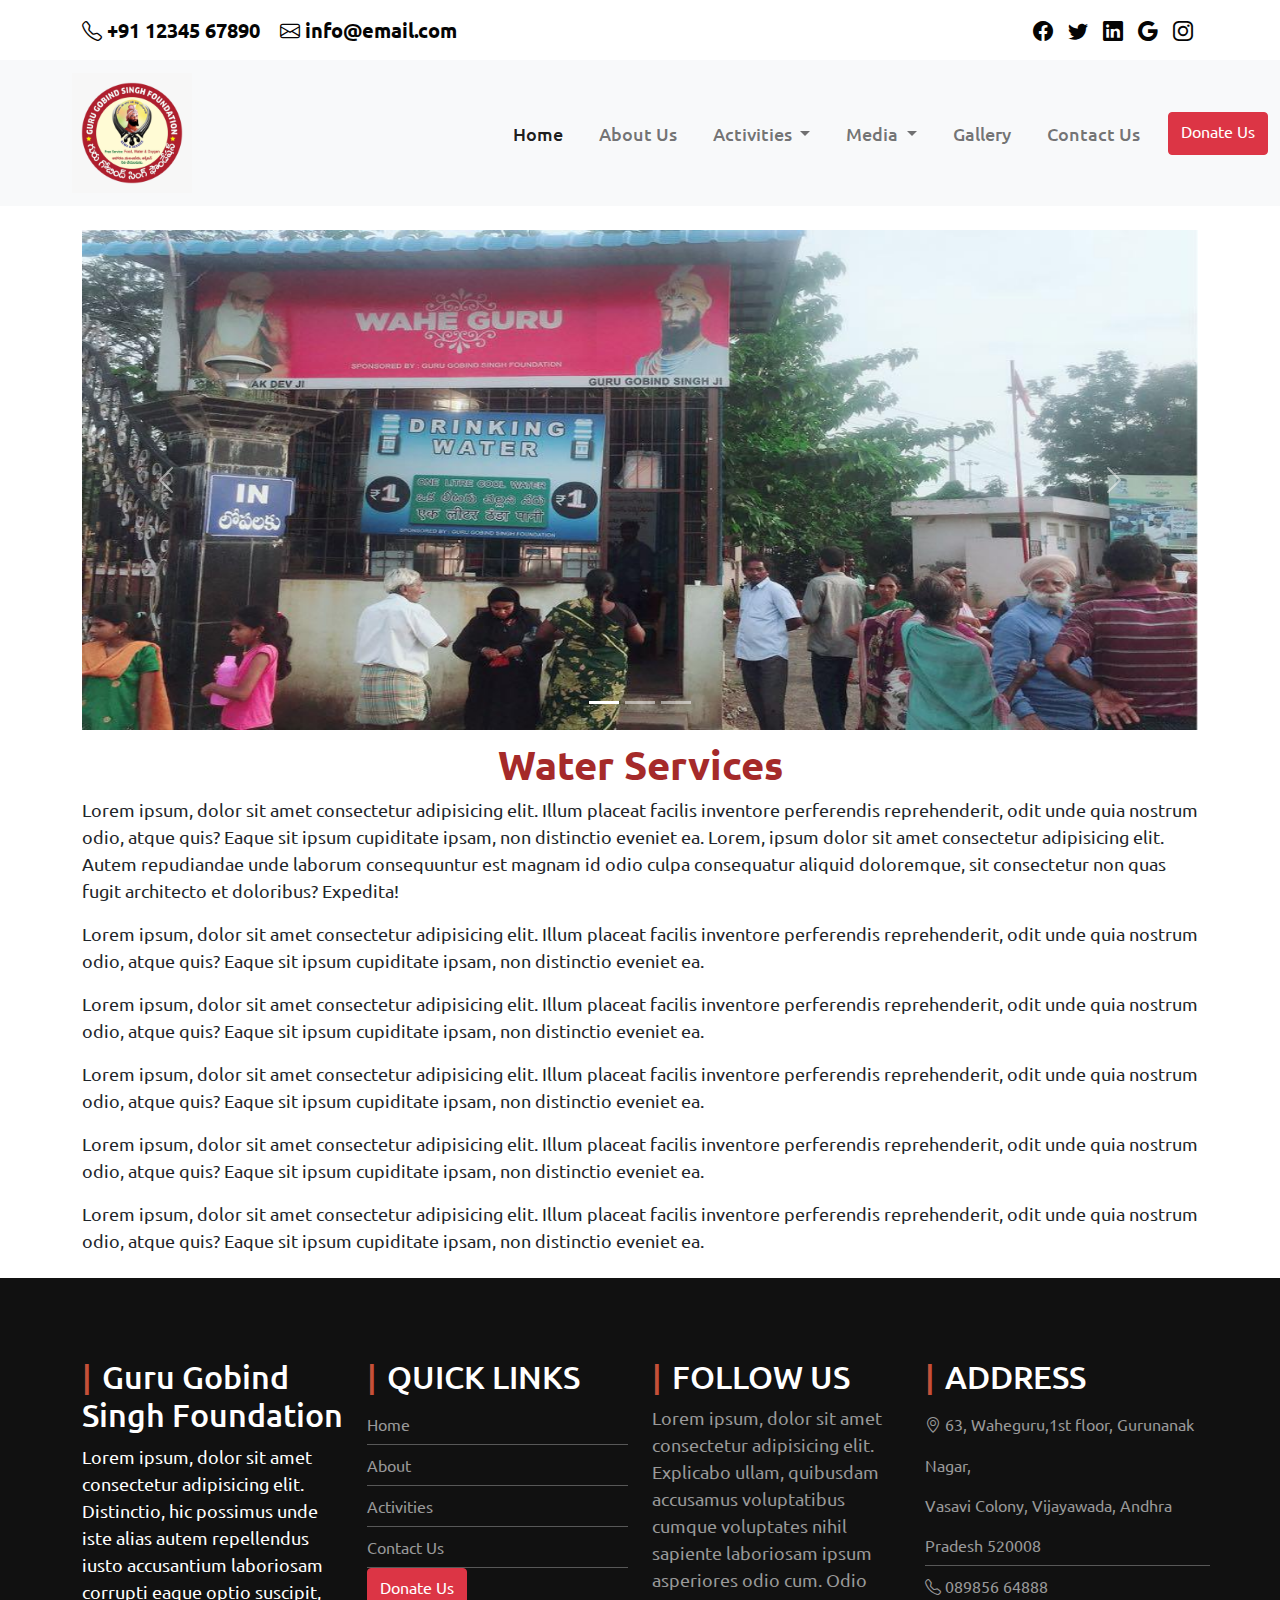
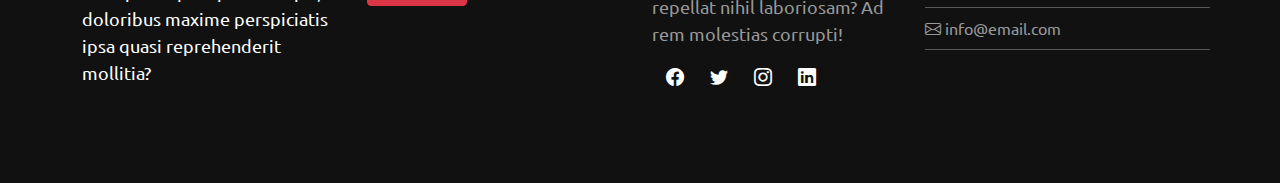
<file: water.html>
<!DOCTYPE html>
<html lang="en">
  <head>
    <meta charset="UTF-8" />
    <meta http-equiv="X-UA-Compatible" content="IE=edge" />
    <meta name="viewport" content="width=device-width, initial-scale=1.0" />
    <title>Guru Gobind Singh Foundation</title>
    <link
      rel="icon"
      type="image/png"
      sizes="16x16"
      href="images/favicon-16x16.png"
    />
    <link rel="stylesheet" href="css/bootstrap.min.css" />
    <link rel="stylesheet" href="styles.css" />
    <link rel="stylesheet" href="css/owl.carousel.min.css" />
  </head>

  <body>

    <header>
      <div class="top-bar th-bg">
        <div class="container">
          <div class="row align-items-center">
            <div class="col-md-6">
              <div class="short-nav">
                <ul class="d-inline-flex">
                  <li>
                    <i class="bi bi-telephone"></i>&nbsp;<a href="#"
                      >+91 12345 67890</a
                    >
                  </li>
                  <li>
                    <i class="bi bi-envelope"></i>
                    <a href="#">info@email.com</a>
                  </li>
                </ul>
              </div>
            </div>
            <div class="col-md-6">
              <div
                class="short-nav d-flex align-items-center justify-content-end"
              >
                <div class="social-share-list hidden-991">
                  <a href="https://web.facebook.com/Iqoniqthemes"
                    ><i class="bi bi-facebook"></i
                  ></a>
                  <a href="https://twitter.com/Iqoniqthemes"
                    ><i class="bi bi-twitter"></i
                  ></a>
                  <a href="https://pk.linkedin.com/in/imbilalmughal"
                    ><i class="bi bi-linkedin"></i
                  ></a>
                  <a href="#"><i class="bi bi-google"></i></a>
                  <a href="#"><i class="bi bi-instagram"></i></a>
                </div>
              </div>
            </div>
          </div>
        </div>
      </div>

      <nav class="navbar navbar-expand-lg navbar-light bg-light">
        <div class="container-fluid">
          <a class="navbar-brand" href="index.html">
            <img src="images/logo.png" class="img" alt="Logo" />
          </a>
          <button
            class="navbar-toggler"
            type="button"
            data-bs-toggle="collapse"
            data-bs-target="#navbarNav"
            aria-controls="navbarNav"
            aria-expanded="false"
            aria-label="Toggle navigation"
          >
            <span class="navbar-toggler-icon"></span>
          </button>
          <div class="collapse navbar-collapse" id="navbarNav">
            <ul class="navbar-nav ms-auto">
              <li class="nav-item">
                <a class="nav-link active" aria-current="page" href="index.html"
                  >Home</a
                >
              </li>
              <li class="nav-item">
                <a class="nav-link" href="about.html">About Us</a>
              </li>
              <li class="nav-item dropdown">
                <a
                  class="nav-link dropdown-toggle"
                  href="#"
                  id="navbarDropdown"
                  role="button"
                  data-bs-toggle="dropdown"
                  aria-expanded="false"
                >
                  Activities
                </a>
                <ul class="dropdown-menu" aria-labelledby="navbarDropdown">
                  <li><a class="dropdown-item" href="Food.html">Food Distribution</a></li>
                  <li><a class="dropdown-item" href="water.html">Water Points</a></li>
                  <li><a class="dropdown-item" href="grocery.html">Grocery & Clothes Distribution</a></li>
                  
                </ul>
              </li>
              <li class="nav-item dropdown">
                <a
                  class="nav-link dropdown-toggle"
                  href="#"
                  id="navbarDropdown"
                  role="button"
                  data-bs-toggle="dropdown"
                  aria-expanded="false"
                >
                  Media
                </a>
                <ul class="dropdown-menu" aria-labelledby="navbarDropdown">
                  <li><a class="dropdown-item" href="#">Print</a></li>
                  <li><a class="dropdown-item" href="video.html">Videos</a></li>
                </ul>
              </li>
              <li class="nav-item">
                <a class="nav-link" href="gallery.html">Gallery</a>
              </li>
              <li class="nav-item">
                <a class="nav-link" href="contact.html">Contact Us</a>
              </li>
              <a href="donate.html" class="btn btn-danger">Donate Us</a>
            </ul>
          </div>
        </div>
      </nav>
    </header>

    <main>
        <div class="container mt-4">
             <!-- Carousel wrapper -->
      <div
      id="carouselExampleIndicators"
      class="carousel slide"
      data-bs-ride="carousel"
    >
      <div class="carousel-indicators">
        <button
          type="button"
          data-bs-target="#carouselExampleIndicators"
          data-bs-slide-to="0"
          class="active"
          aria-current="true"
          aria-label="Slide 1"
        ></button>
        <button
          type="button"
          data-bs-target="#carouselExampleIndicators"
          data-bs-slide-to="1"
          aria-label="Slide 2"
        ></button>
        <button
          type="button"
          data-bs-target="#carouselExampleIndicators"
          data-bs-slide-to="2"
          aria-label="Slide 3"
        ></button>
      </div>
      <div class="carousel-inner">
        <div class="carousel-item active">
          <img src="images/img/water.jpeg" class="d-block w-100" alt="..." />
        </div>
        <div class="carousel-item">
          <img src="images/img/water_poster.jpg" class="d-block w-100" alt="..." />
        </div>
        <div class="carousel-item">
          <img src="images/img/water.jpeg" class="d-block w-100" alt="..." />
        </div>
      </div>
      <button
        class="carousel-control-prev"
        type="button"
        data-bs-target="#carouselExampleIndicators"
        data-bs-slide="prev"
      >
        <span class="carousel-control-prev-icon" aria-hidden="true"></span>
        <span class="visually-hidden">Previous</span>
      </button>
      <button
        class="carousel-control-next"
        type="button"
        data-bs-target="#carouselExampleIndicators"
        data-bs-slide="next"
      >
        <span class="carousel-control-next-icon" aria-hidden="true"></span>
        <span class="visually-hidden">Next</span>
      </button>
    </div>
    <!-- Carousel wrapper -->

        </div>
        <div class="container">
            <h2 class="eff">Water Services</h2>
            <p>Lorem ipsum, dolor sit amet consectetur adipisicing elit. Illum placeat facilis inventore perferendis reprehenderit, odit unde quia nostrum odio, atque quis? Eaque sit ipsum cupiditate ipsam, non distinctio eveniet ea. Lorem, ipsum dolor sit amet consectetur adipisicing elit. Autem repudiandae unde laborum consequuntur est magnam id odio culpa consequatur aliquid doloremque, sit consectetur non quas fugit architecto et doloribus? Expedita!</p>
            <p>Lorem ipsum, dolor sit amet consectetur adipisicing elit. Illum placeat facilis inventore perferendis reprehenderit, odit unde quia nostrum odio, atque quis? Eaque sit ipsum cupiditate ipsam, non distinctio eveniet ea.</p>
            <p>Lorem ipsum, dolor sit amet consectetur adipisicing elit. Illum placeat facilis inventore perferendis reprehenderit, odit unde quia nostrum odio, atque quis? Eaque sit ipsum cupiditate ipsam, non distinctio eveniet ea.</p>
            <p>Lorem ipsum, dolor sit amet consectetur adipisicing elit. Illum placeat facilis inventore perferendis reprehenderit, odit unde quia nostrum odio, atque quis? Eaque sit ipsum cupiditate ipsam, non distinctio eveniet ea.</p>
            <p>Lorem ipsum, dolor sit amet consectetur adipisicing elit. Illum placeat facilis inventore perferendis reprehenderit, odit unde quia nostrum odio, atque quis? Eaque sit ipsum cupiditate ipsam, non distinctio eveniet ea.</p>
            <p>Lorem ipsum, dolor sit amet consectetur adipisicing elit. Illum placeat facilis inventore perferendis reprehenderit, odit unde quia nostrum odio, atque quis? Eaque sit ipsum cupiditate ipsam, non distinctio eveniet ea.</p>
        </div>
    </main>

    
    
    
   <!-- footer starts -->
   <footer class="mt-4">
    <div class="footer-top">
      <div class="container">
        <div class="row">
          <div class="col-md-3 col-sm-6 col-xs-12 one">
            <!-- <img src="images/logo.png" alt="" /> -->
            <h2>Guru Gobind Singh Foundation</h2>
            <p>
              Lorem ipsum, dolor sit amet consectetur adipisicing elit.
              Distinctio, hic possimus unde iste alias autem repellendus iusto
              accusantium laboriosam corrupti eaque optio suscipit, doloribus
              maxime perspiciatis ipsa quasi reprehenderit mollitia?
            </p>
          </div>
          <div class="col-md-3 col-sm-6 col-xs-12 two">
            <h2>Quick Links</h2>
            <ul>
              <li>
                <a href="index.html">Home</a>
              </li>
              <li>
                <a href="about.html">About</a>
              </li>
              <li>
                <a href="grocery.html">Activities</a>
              </li>
              <li>
                <a href="contact.html">Contact Us</a>
              </li>
            </ul>
            <a href="donate.html" class="btn btn-danger">Donate Us</a>
          </div>
          <div class="col-md-3 col-sm-6 col-xs-12 three">
            <h2>Follow Us</h2>
            <p>
              Lorem ipsum, dolor sit amet consectetur adipisicing elit.
              Explicabo ullam, quibusdam accusamus voluptatibus cumque
              voluptates nihil sapiente laboriosam ipsum asperiores odio cum.
              Odio repellat nihil laboriosam? Ad rem molestias corrupti!
            </p>
            <a href=""><i class="bi bi-facebook"></i></a>
            <a href=""><i class="bi bi-twitter"></i></a>
            <a href=""><i class="bi bi-instagram"></i></a>
            <a href=""><i class="bi bi-linkedin"></i></a>
          </div>
          <div class="col-md-3 col-sm-6 col-xs-12 four">
            <h2>Address</h2>
            <ul>
              <li>
                <a href=""
                  ><i class="bi bi-geo-alt"></i> 63, Waheguru,1st floor, Gurunanak Nagar, <br> Vasavi Colony, Vijayawada, Andhra Pradesh 520008
                </a>
              </li>
              <li>
                <a href=""><i class="bi bi-telephone"></i> 089856 64888</a>
              </li>
              <li>
                <a href=""><i class="bi bi-envelope"></i> info@email.com</a>
              </li>
            </ul>
          </div>
        </div>
      </div>
    </div>
  </footer>
  <!-- footer ends -->

      <script src="js/bootstrap.bundle.js"></script>
      <script src="js/jquery.js"></script>
      <script src="js/owl.carousel.min.js"></script>
      <script>
        $(".slider").owlCarousel({
          loop: true,
          autoplay: true,
          autoplayTimeout: 2000,
          autoplayHoverPause: true,
        });
      </script>
    </body>
  </html>
</file>
<file: styles.css>
@import url("https://fonts.googleapis.com/css2?family=Ubuntu&display=swap");
@import url("https://cdn.jsdelivr.net/npm/bootstrap-icons@1.5.0/font/bootstrap-icons.css");


body {
  font-family: "Ubuntu", sans-serif;
}


#myBtn {
  display: none; /* Hidden by default */
  position: fixed; /* Fixed/sticky position */
  bottom: 20px; /* Place the button at the bottom of the page */
  right: 30px; /* Place the button 30px from the right */
  z-index: 99; /* Make sure it does not overlap */
  border: none; /* Remove borders */
  outline: none; /* Remove outline */
  background-color: red; /* Set a background color */
  color: white; /* Text color */
  cursor: pointer; /* Add a mouse pointer on hover */
  padding: 15px; /* Some padding */
  border-radius: 10px; /* Rounded corners */
  font-size: 18px; /* Increase font size */
}

#myBtn:hover {
  background-color: #555; /* Add a dark-grey background on hover */
}

.img {
  height: 120px;
  margin-left: 60px;
}

.top-bar {
  padding: 15px 0;
  font-weight: bold;
  background: #fff;
}
.short-nav ul {
  margin: 0;
  padding: 0;
  list-style: none;
}
.short-nav ul li {
  margin-left: 20px;
}
.short-nav ul li:first-child {
  margin-left: 0;
}
.short-nav ul li a {
  color: #2e2e2e;
  font-size: 14px;
  text-decoration: none;
}
.short-nav ul li span {
  margin-right: 10px;
}
.mlr-20 {
  margin-left: 20px !important;
  margin-right: 20px !important;
}
.short-nav .social-share-list a {
  color: rgb(226, 17, 17);
  font-size: 14px;
  width: auto;
  height: auto;
  padding: 5px;
  background: transparent;
}
.short-nav .social-share-list a:hover {
  background: transparent !important;
  transition: 0.1s;
}
.apply-btn .btn {
  min-height: auto;
  border: black;
  border-top: black;
  padding: 9px 14px 10px;
  height: auto;
  background: rgba(243, 239, 239, 0.08);
}
.top-bar.th-bg .short-nav * {
  font-size: 20px;
  color: rgb(5, 5, 5);
}

.nav-link {
  font-size: 18px;
  margin-right: 20px;
  font-weight: 500;
}

.d-block {
  height: 500px;
  width: 720px;
}

.eff {
  margin-top: 10px;
  text-align: center;
  font-weight: bold;
  font-size: 40px;
  color: brown;
}

p {
  font-size: 18px;
  font-weight: 400;
}

.effect {
  display: inline-block;
  position: relative;
  padding-bottom: 0.25rem;
  text-align: center;
}

.effect::before {
  content: "";
  position: absolute;
  /* left: 0; */
  right: 0;
  bottom: 0;
  width: 0;
  height: 5px;
  background: linear-gradient(to right, #3f5efb, #fc466b);
  transition: width 0.25s ease-out;
}

.effect:hover::before {
  width: 100%;
  left: 0;
  right: auto;
}

.team {
  height: 400px;
  width: 100%;
}

.s2 p {
  text-align: justify;
}

.s3 h2 {
  text-align: center;
}
.slider {
  max-width: 1150px;
  /* overflow: hidden; */
  place-items: center;
  display: flex;
}

.slider .card {
  background: #fff;
  flex: 1;
  margin: 0 10px;
}

.slider .card .image {
  height: 200px;
  width: 100%;
}

.slider .card .image img {
  height: 100%;
  width: 100%;
  object-fit: cover;
}

.slider .card .content {
  padding: 10px 20px;
}
.card .content .title {
  font-size: 25px;
  font-weight: 600;
}

.card .content .sub-title {
  font-size: 20px;
  font-weight: 600;
  color: #e74c3c;
  line-height: 20px;
}

.card .content p {
  text-align: justify;
  margin: 10px 0;
}

.card .content .btn {
  display: block;
  text-align: left;
  margin: 10px 0;
  transition: 0.2s;
}

.card .content .btn:hover {
  transform: scale(0.9);
}

.footer-top {
  background: #111;
  padding: 80px 0;
}

.footer-top .one h2 {
  color: #fff;
}

.one h2:before {
  content: "|";
  color: #c65039;
  padding-right: 10px;
}

.footer-top .one p {
  color: #fff;
}

.two h2 {
  color: #fff;
  font-family: "Ubuntu", sans-serif;
  text-transform: uppercase;
}

.two h2:before {
  content: "|";
  color: #c65039;
  padding-right: 10px;
}

.two ul {
  margin: 0px;
  padding: 0px;
  list-style: none;
}

.two ul li {
  border-bottom: 1px solid rgba(255, 255, 255, 0.3);
  line-height: 40px;
}

.two ul li a {
  color: #999;
  text-decoration: none;
}

.three h2 {
  color: #fff;
  font-family: "Ubuntu", sans-serif;
  text-transform: uppercase;
}

.three h2:before {
  content: "|";
  color: #c65039;
  padding-right: 10px;
}

.three p {
  color: #999;
}

.three a {
  background: #111;
  width: 40px;
  height: 40px;
  display: inline-block;
  border-radius: 50%;
}

.three a i {
  font-size: 18px;
  color: #fff;
  padding: 10px 14px;
}

.four h2 {
  color: #fff;
  font-family: "Ubuntu", sans-serif;
  text-transform: uppercase;
}

.four h2:before {
  content: "|";
  color: #c65039;
  padding-right: 10px;
}

.four {
  margin: 0px;
  padding: 0px;
  list-style: none;
}

.four ul {
  margin: 0px;
  padding: 0px;
  list-style: none;
}

.four ul li {
  border-bottom: 1px solid rgba(255, 255, 255, 0.3);
  line-height: 40px;
}

.four ul li a {
  color: #999;
  text-decoration: none;
}

.item {
  transition: 0.5s ease-in-out;
}

.item:hover {
  filter: brightness(80%);
}

.add {
  margin-top: 100px;
  font-size: 20px;
  font-weight: bold;
  text-align: justify;
}

.add p {
  margin-left: 10px;
}

.add i {
  font-size: 30px;
}

.qr {
  height: 250px;
}
</file>
